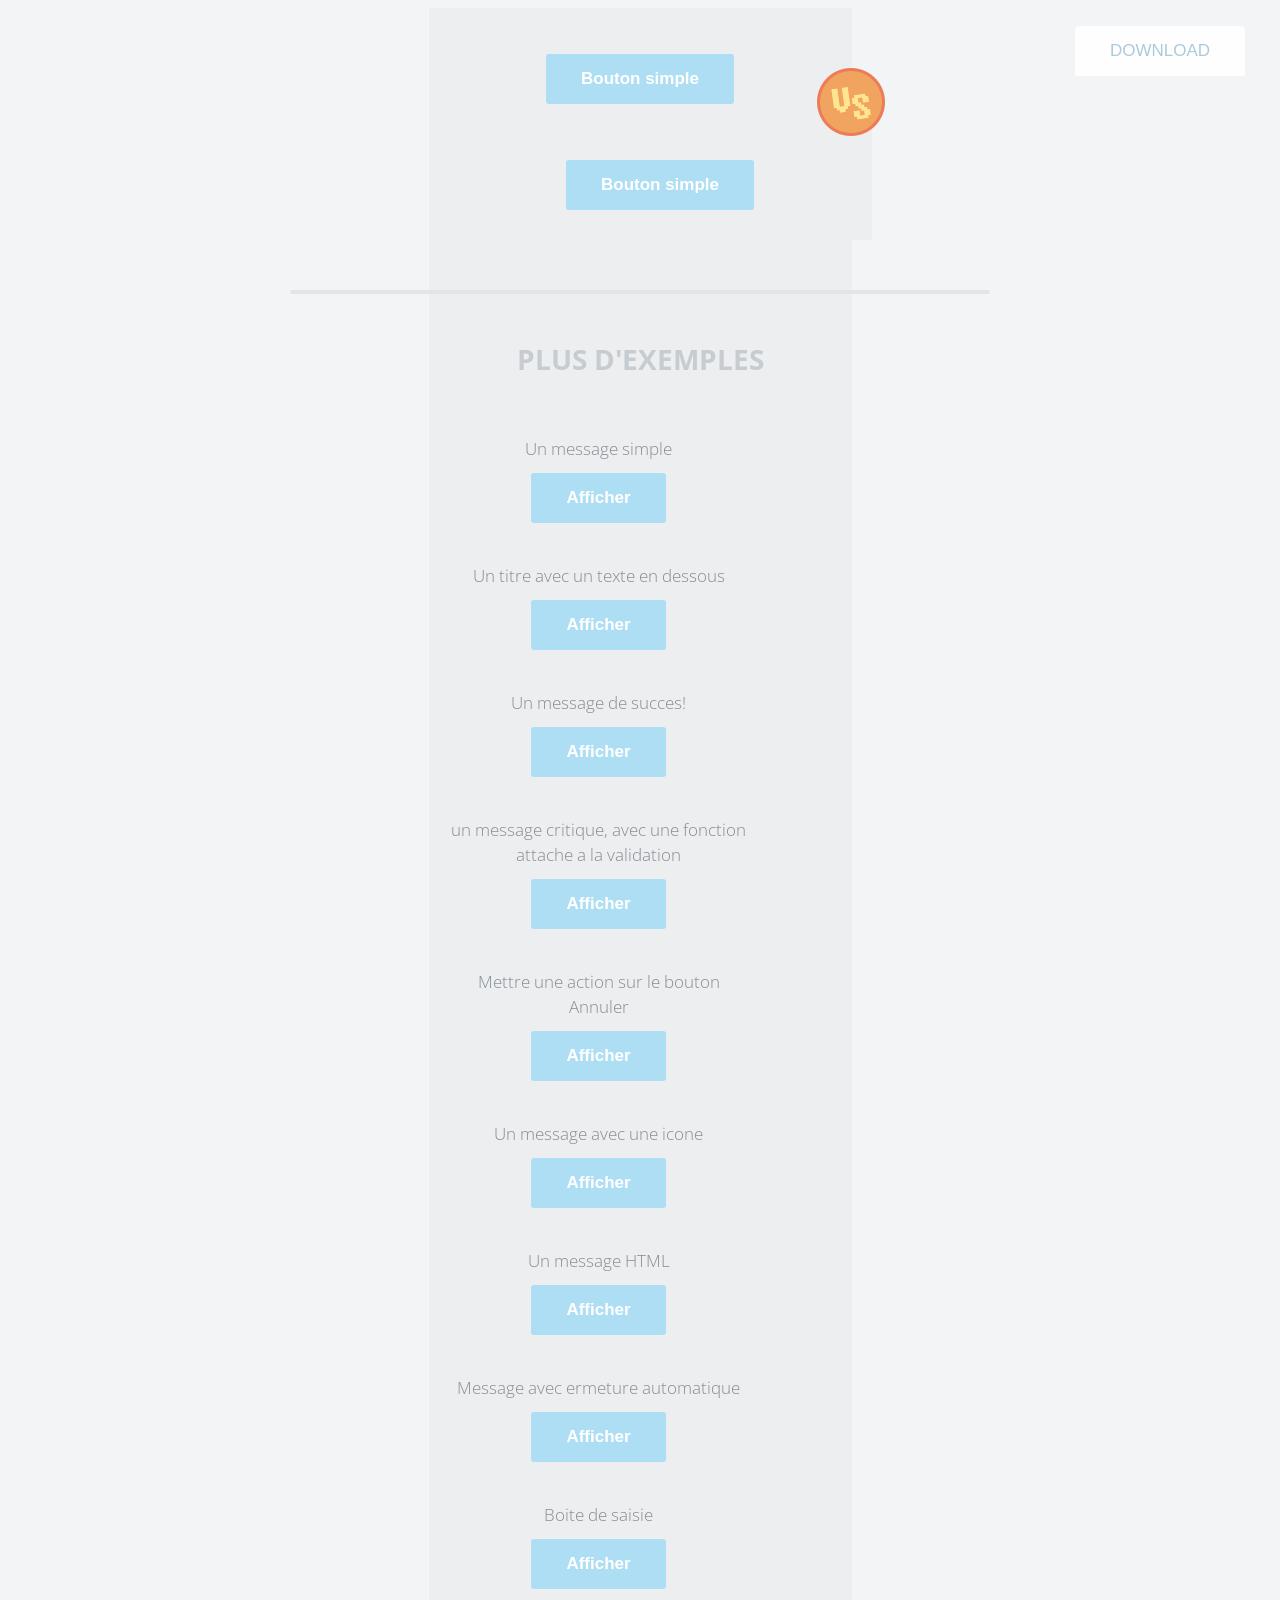
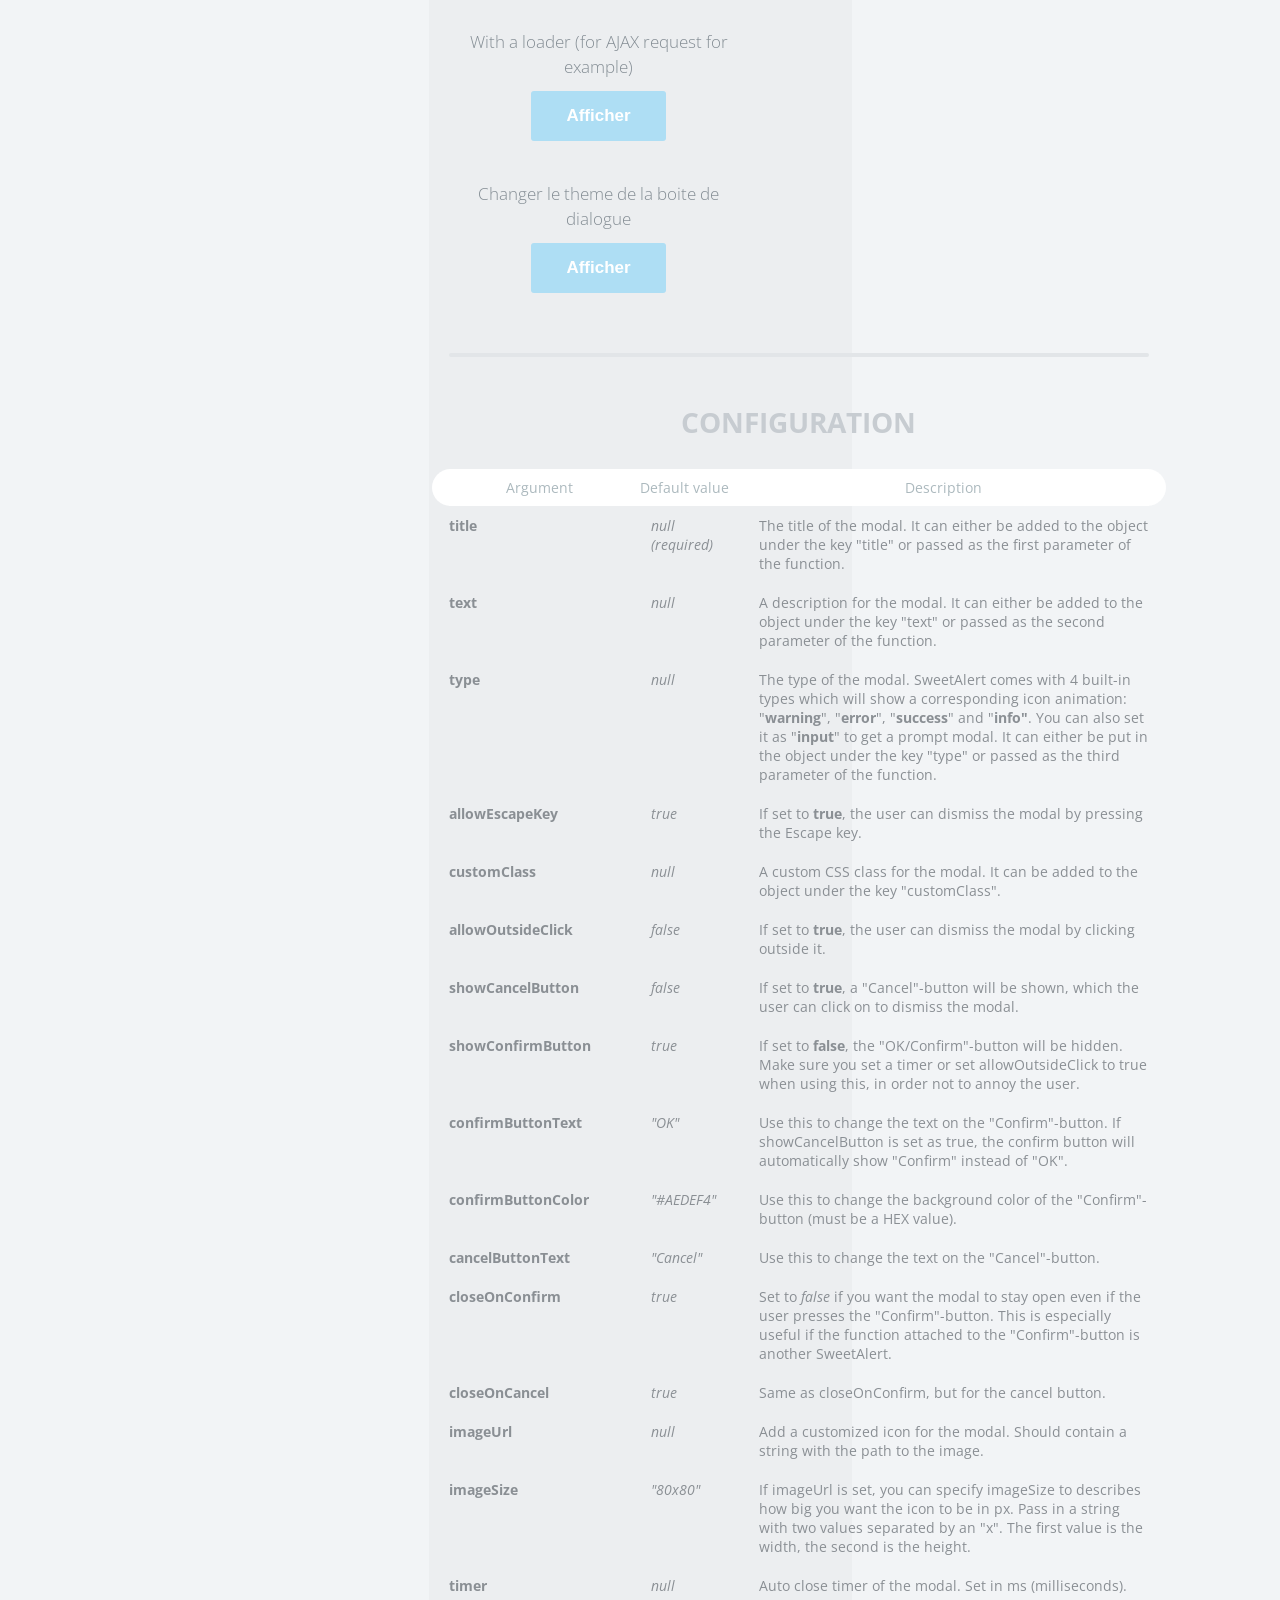
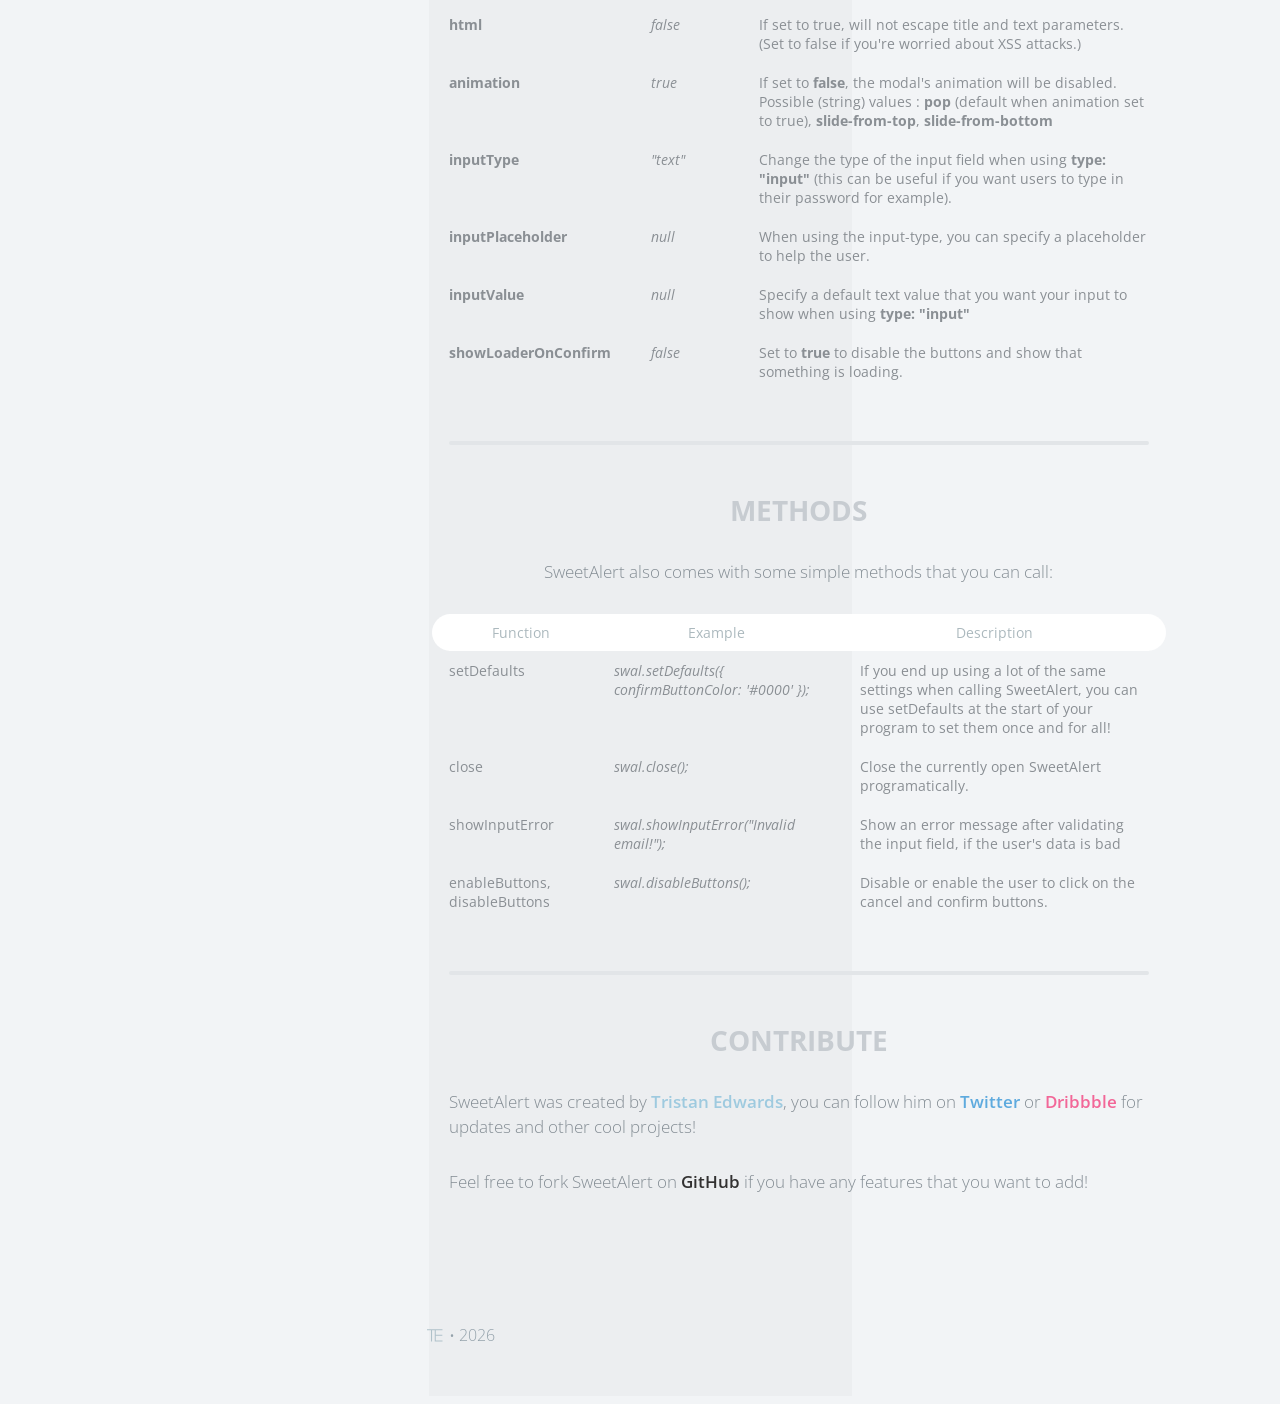
<file: sweetalert/index.html>
<!doctype html>

<html>

<head>
  <meta charset="utf-8">
  <meta name="viewport" content="width=device-width, initial-scale=1, maximum-scale=1, user-scalable=0" />
  <title>SweetAlert</title>

  <link rel="stylesheet" href="example/example.css">
  
  <script src="dist/sweetalert-dev.js"></script>
  <link rel="stylesheet" href="dist/sweetalert.css"
</head>

<body>
<button class="download">Download</button>

<div class="showcase normal">
	<button>Bouton simple</button>
<div class="vs-icon">
</div>

<div class="showcase sweet">
	<button>Bouton simple</button>
</div>
<!-- Examples -->
<h3>Plus d'exemples</h3>

<ul class="examples">

	<li class="message">
		<div class="ui">
			<p>Un message simple</p>
			<button>Afficher</button>
		</div>
	</li>

	<li class="title-text">
		<div class="ui">
			<p>Un titre avec un texte en dessous</p>
			<button>Afficher</button>
		</div>
		
	</li>

	<li class="success">
		<div class="ui">
			<p>Un message de succes!</p>
			<button>Afficher</button>
		</div>
	</li>

	<li class="warning confirm">
		<div class="ui">
			<p>un message critique, avec une fonction attache a la validation</p>
			<button>Afficher</button>
		</div>
		
	</li>

	<li class="warning cancel">
		<div class="ui">
			<p>Mettre une action sur le bouton Annuler</p>
			<button>Afficher</button>
		</div>
	</li>

	<li class="custom-icon">
		<div class="ui">
			<p>Un message avec une icone</p>
			<button>Afficher</button>
		</div>
	</li>

	<li class="message-html">
		<div class="ui">
			<p>Un message HTML</p>
			<button>Afficher</button>
		</div>
	</li>

	<li class="timer">
		<div class="ui">
			<p>Message avec ermeture automatique</p>
			<button>Afficher</button>
		</div>
		
	</li>


	<li class="input">
		<div class="ui">
			<p>Boite de saisie</p>
			<button>Afficher</button>
		</div>
	</li>

  <li class="ajax">
    <div class="ui">
			<p>With a loader (for AJAX request for example)</p>
			<button>Afficher</button>
		</div>
	</li>

	<li class="theme">
		<div class="ui">
			<p>Changer le theme de la boite de dialogue</p>
			<button>Afficher</button>
		</div>
		
</pre>
	</li>
</ol>


<h3>Configuration</h3>
<table>
	<tr class="titles">
		<th>
			<div class="border-left"></div>
			Argument
		</th>
		<th>Default value</th>
		<th>
			<div class="border-right"></div>
			Description
		</th>
	</tr>
	<tr>
		<td><b>title</b></td>
		<td><i>null (required)</i></td>
		<td>The title of the modal. It can either be added to the object under the key "title" or passed as the first parameter of the function.</td>
	</tr>
	<tr>
		<td><b>text</b></td>
		<td><i>null</i></td>
		<td>A description for the modal. It can either be added to the object under the key "text" or passed as the second parameter of the function.</td>
	</tr>
	<tr>
		<td><b>type</b></td>
		<td><i>null</i></td>
		<td>The type of the modal. SweetAlert comes with 4 built-in types which will show a corresponding icon animation: "<strong>warning</strong>", "<strong>error</strong>", "<strong>success</strong>" and "<strong>info"</strong>. You can also set it as "<strong>input</strong>" to get a prompt modal. It can either be put in the object under the key "type" or passed as the third parameter of the function.</td>
	</tr>
    <tr>
      <td><b>allowEscapeKey</b></td>
      <td><i>true</i></td>
      <td>If set to <strong>true</strong>, the user can dismiss the modal by pressing the Escape key.</td>
    </tr>
	<tr>
		<td><b>customClass</b></td>
		<td><i>null</i></td>
		<td>A custom CSS class for the modal. It can be added to the object under the key "customClass".</td>
	</tr>
	<tr>
		<td><b>allowOutsideClick</b></td>
		<td><i>false</i></td>
		<td>If set to <strong>true</strong>, the user can dismiss the modal by clicking outside it.</td>
	</tr>
	<tr>
		<td><b>showCancelButton</b></td>
		<td><i>false</i></td>
		<td>If set to <strong>true</strong>, a "Cancel"-button will be shown, which the user can click on to dismiss the modal.</td>
	</tr>
	<tr>
		<td><b>showConfirmButton</b></td>
		<td><i>true</i></td>
		<td>If set to <strong>false</strong>, the "OK/Confirm"-button will be hidden. Make sure you set a timer or set allowOutsideClick to true when using this, in order not to annoy the user.</td>
	</tr>
	<tr>
		<td><b>confirmButtonText</b></td>
		<td><i>"OK"</i></td>
		<td>Use this to change the text on the "Confirm"-button. If showCancelButton is set as true, the confirm button will automatically show "Confirm" instead of "OK".</td>
	</tr>
	<tr>
		<td><b>confirmButtonColor</b></td>
		<td><i>"#AEDEF4"</i></td>
		<td>Use this to change the background color of the "Confirm"-button (must be a HEX value).</td>
	</tr>
	<tr>
		<td><b>cancelButtonText</b></td>
		<td><i>"Cancel"</i></td>
		<td>Use this to change the text on the "Cancel"-button.</td>
	</tr>
	<tr>
		<td><b>closeOnConfirm</b></td>
		<td><i>true</i></td>
		<td>Set to <i>false</i> if you want the modal to stay open even if the user presses the "Confirm"-button. This is especially useful if the function attached to the "Confirm"-button is another SweetAlert.</td>
	</tr>
	<tr>
		<td><b>closeOnCancel</b></td>
		<td><i>true</i></td>
		<td>Same as closeOnConfirm, but for the cancel button.</td>
	</tr>
	<tr>
		<td><b>imageUrl</b></td>
		<td><i>null</i></td>
		<td>Add a customized icon for the modal. Should contain a string with the path to the image.</td>
	</tr>
	<tr>
		<td><b>imageSize</b></td>
		<td><i>"80x80"</i></td>
		<td>If imageUrl is set, you can specify imageSize to describes how big you want the icon to be in px. Pass in a string with two values separated by an "x". The first value is the width, the second is the height.</td>
	</tr>
	<tr>
		<td><b>timer</b></td>
		<td><i>null</i></td>
		<td>Auto close timer of the modal. Set in ms (milliseconds).</td>
	</tr>
	<tr>
		<td><b>html</b></td>
		<td><i>false</i></td>
		<td>If set to true, will not escape title and text parameters. (Set to false if you're worried about XSS attacks.)</td>
	</tr>
	<tr>
		<td><b>animation</b></td>
		<td><i>true</i></td>
		<td>If set to <strong>false</strong>, the modal's animation will be disabled. Possible (string) values : <strong>pop</strong> (default when animation set to true), <strong>slide-from-top</strong>, <strong>slide-from-bottom</strong></td>
	</tr>
	<tr>
		<td><b>inputType</b></td>
		<td><i>"text"</i></td>
		<td>Change the type of the input field when using <strong>type: "input"</strong> (this can be useful if you want users to type in their password for example).</td>
	</tr>
	<tr>
		<td><b>inputPlaceholder</b></td>
		<td><i>null</i></td>
		<td>When using the input-type, you can specify a placeholder to help the user.</td>
	</tr>
	<tr>
		<td><b>inputValue</b></td>
		<td><i>null</i></td>
		<td>Specify a default text value that you want your input to show when using <strong>type: "input"</strong></td>
	</tr>
	<tr>
		<td><b>showLoaderOnConfirm</b></td>
		<td><i>false</i></td>
    <td>Set to <strong>true</strong> to disable the buttons and show that something is loading.</td>
	</tr>
</table>


<!-- Methods -->
<h3>Methods</h3>

<p class="center">SweetAlert also comes with some simple methods that you can call:</p>

<table>
	<tr class="titles">
		<th>
			<div class="border-left"></div>
			Function
		</th>
		<th>Example</th>
		<th>
			<div class="border-right"></div>
			Description
		</th>
	</tr>
	<tr>
		<td>setDefaults</td>
		<td><i>swal.setDefaults({ confirmButtonColor: '#0000' });</i></td>
		<td>If you end up using a lot of the same settings when calling SweetAlert, you can use setDefaults at the start of your program to set them once and for all!</td>
	</tr>
	<tr>
		<td>close</td>
		<td><i>swal.close();</i></td>
		<td>Close the currently open SweetAlert programatically.</td>
	</tr>
	<tr>
		<td>showInputError</td>
		<td><i>swal.showInputError("Invalid email!");</i></td>
		<td>Show an error message after validating the input field, if the user's data is bad</td>
	</tr>
	<tr>
		<td>enableButtons, disableButtons</td>
		<td><i>swal.disableButtons();</i></td>
		<td>Disable or enable the user to click on the cancel and confirm buttons.</td>
	</tr>
</table>



<!-- Contribute -->
<h3>Contribute</h3>
<p>SweetAlert was created by <a href="http://tristanedwards.me" target="_blank">Tristan Edwards</a>, you can follow him on <a href="https://twitter.com/t4t5" target="_blank" class="twitter">Twitter</a> or <a href="https://dribbble.com/tristanedwards" target="_blank" class="dribbble">Dribbble</a> for updates and other cool projects!</p>
<p>Feel free to fork SweetAlert on <a href="https://github.com/t4t5/sweetalert" class="github">GitHub</a> if you have any features that you want to add!</p>


<footer>
	<span class="te-logo">TE</span> • <script>document.write(new Date().getFullYear())</script>
</footer>


<script>

document.querySelector('button.download').onclick = function(){
	$("html, body").animate({ scrollTop: $("#download-section").offset().top }, 1000);
};

document.querySelector('.showcase.normal button').onclick = function(){
	alert("Oops... Something went wrong!");
};

document.querySelector('.showcase.sweet button').onclick = function(){
	swal("Oops...", "Something went wrong!", "error");
};

document.querySelector('ul.examples li.message button').onclick = function(){
	swal("Here's a message!");
};

document.querySelector('ul.examples li.timer button').onclick = function(){
	swal({
		title: "Auto close alert!",
		text: "I will close in 2 seconds.",
		timer: 2000,
		showConfirmButton: false
	});
};

document.querySelector('ul.examples li.title-text button').onclick = function(){
	swal("Here's a message!", "It's pretty, isn't it?");
};

document.querySelector('ul.examples li.success button').onclick = function(){
	swal("Good job!", "You clicked the button!", "success");
};

document.querySelector('ul.examples li.warning.confirm button').onclick = function(){
	swal({
		title: "Are you sure?",
		text: "You will not be able to recover this imaginary file!",
		type: "warning",
		showCancelButton: true,
		confirmButtonColor: '#DD6B55',
		confirmButtonText: 'Yes, delete it!',
		closeOnConfirm: false
	},
	function(){
		swal("Deleted!", "Your imaginary file has been deleted!", "success");
	});
};

document.querySelector('ul.examples li.warning.cancel button').onclick = function(){
	swal({
		title: "Are you sure?",
		text: "You will not be able to recover this imaginary file!",
		type: "warning",
		showCancelButton: true,
		confirmButtonColor: '#DD6B55',
		confirmButtonText: 'Yes, delete it!',
		cancelButtonText: "No, cancel plx!",
		closeOnConfirm: false,
		closeOnCancel: false
	},
	function(isConfirm){
    if (isConfirm){
      swal("Deleted!", "Your imaginary file has been deleted!", "success");
    } else {
      swal("Cancelled", "Your imaginary file is safe :)", "error");
    }
	});
};

document.querySelector('ul.examples li.custom-icon button').onclick = function(){
	swal({
		title: "Sweet!",
		text: "Here's a custom image.",
		imageUrl: 'example/images/thumbs-up.jpg'
	});
};

document.querySelector('ul.examples li.message-html button').onclick = function(){
	swal({
		title: "HTML <small>Title</small>!",
		text: 'A custom <span style="color:#F8BB86">html<span> message.',
		html: true
	});
};

document.querySelector('ul.examples li.input button').onclick = function(){
	swal({
		title: "An input!",
		text: 'Write something interesting:',
		type: 'input',
		showCancelButton: true,
		closeOnConfirm: false,
		animation: "slide-from-top",
		inputPlaceholder: "Write something",
	},
	function(inputValue){
		if (inputValue === false) return false;

		if (inputValue === "") {
			swal.showInputError("You need to write something!");
			return false;
		}
    
		swal("Nice!", 'You wrote: ' + inputValue, "success");

	});
};

document.querySelector('ul.examples li.theme button').onclick = function() {
	swal({
		title: "Themes!",
		text: "Here's the Twitter theme for SweetAlert!",
		confirmButtonText: "Cool!",
		customClass: 'twitter'
	});
};

document.querySelector('ul.examples li.ajax button').onclick = function() {
  swal({
    title: 'Ajax request example',
    text: 'Submit to run ajax request',
    type: 'info',
    showCancelButton: true,
    closeOnConfirm: false,
    showLoaderOnConfirm: true,
  }, function(){
    setTimeout(function() {
      swal('Ajax request finished!');
    }, 2000);
  });
};

</script>



</body>

</html>
</file>
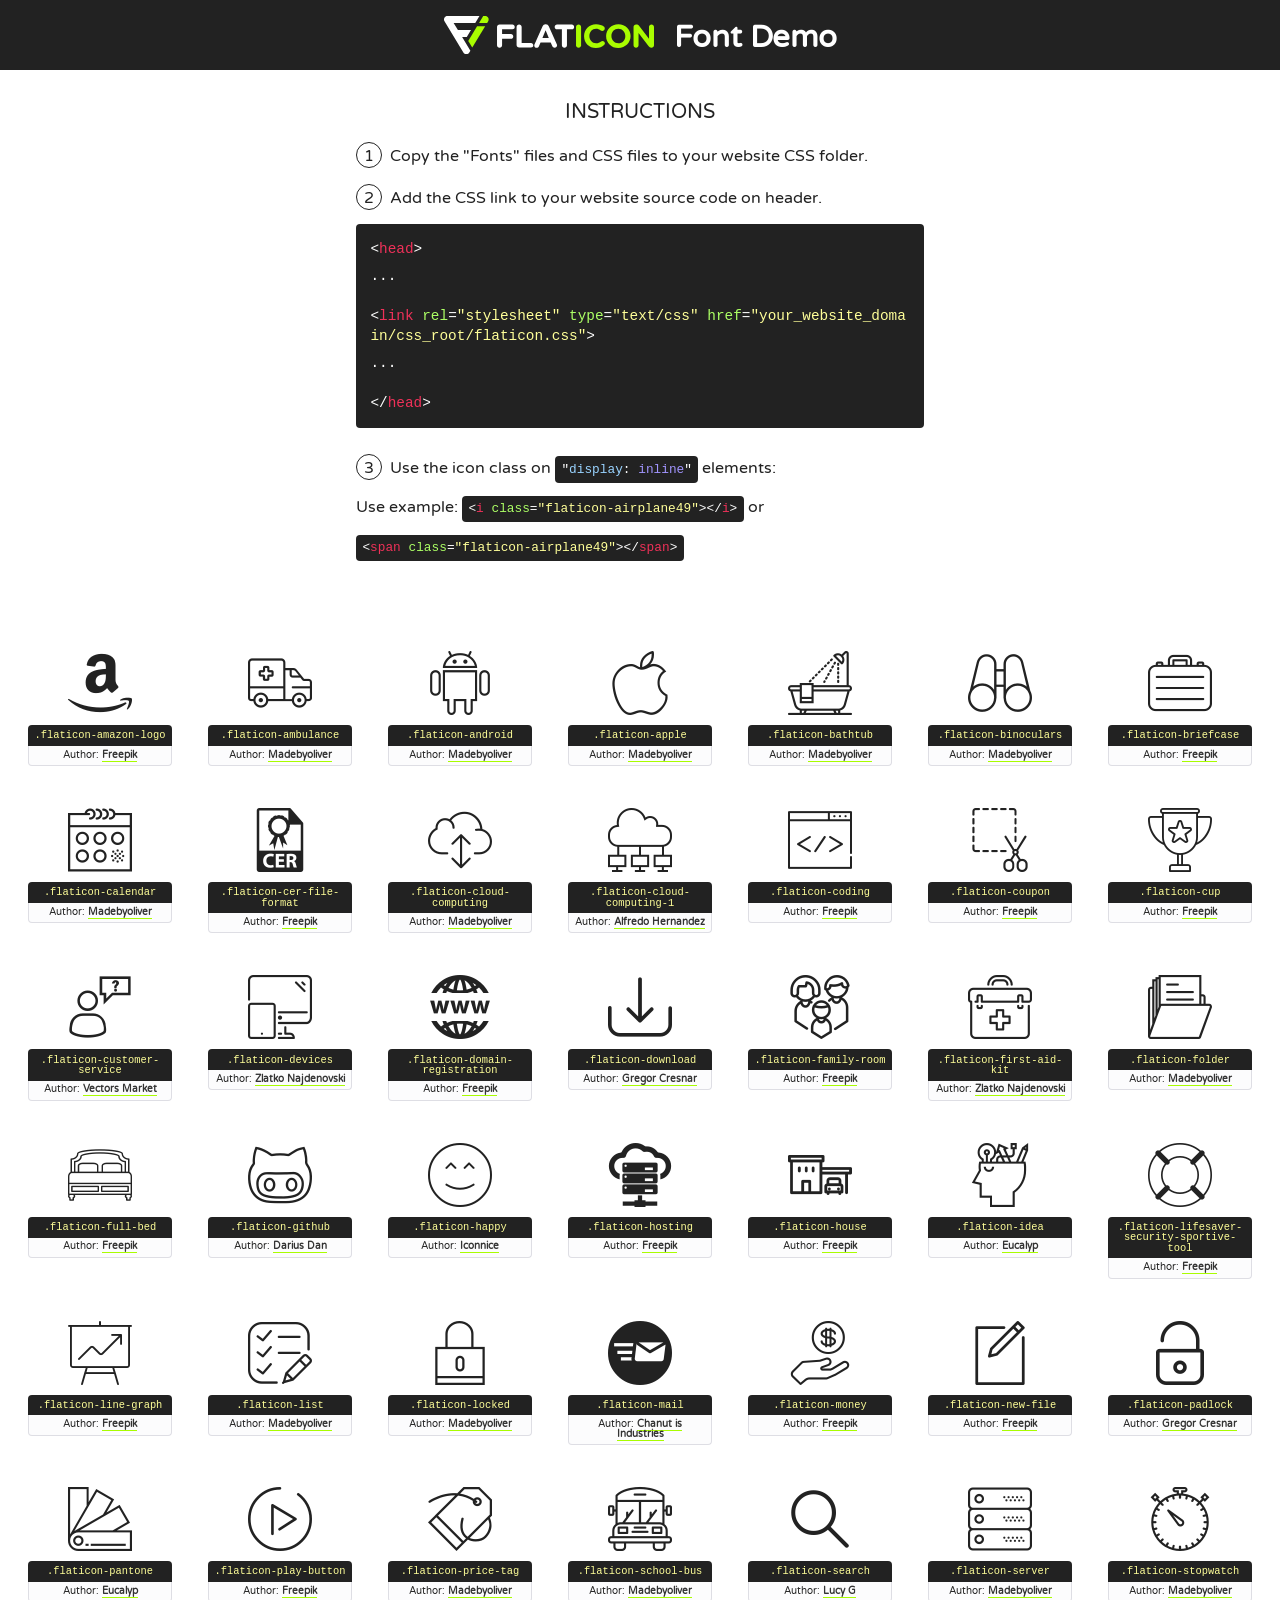
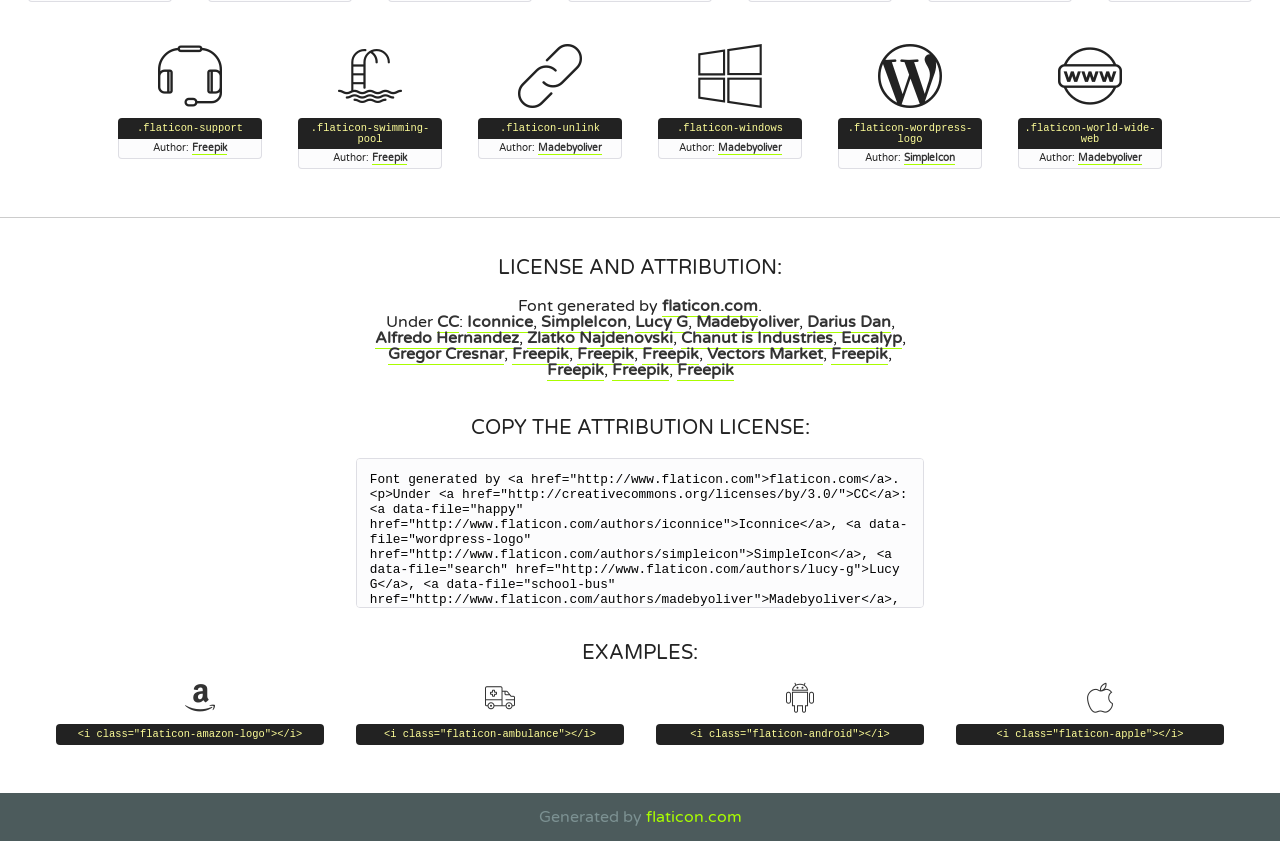
<file: admin/fonts/flaticon.html>
<!DOCTYPE html>
<!--
  Flaticon icon font: Flaticon
  Creation date: 26/09/2016 00:56
-->
<html>
<!DOCTYPE html>
<html>

<head>
    <title>Flaticon WebFont</title>
    <link href="http://fonts.googleapis.com/css?family=Varela+Round" rel="stylesheet" type="text/css" />
    <link rel="stylesheet" type="text/css" href="flaticon.css">
    <meta charset="UTF-8">
    <style>
    html, body, div, span, applet, object, iframe,
    h1, h2, h3, h4, h5, h6, p, blockquote, pre,
    a, abbr, acronym, address, big, cite, code,
    del, dfn, em, img, ins, kbd, q, s, samp,
    small, strike, strong, sub, sup, tt, var,
    b, u, i, center,
    dl, dt, dd, ol, ul, li,
    fieldset, form, label, legend,
    table, caption, tbody, tfoot, thead, tr, th, td,
    article, aside, canvas, details, embed, 
    figure, figcaption, footer, header, hgroup, 
    menu, nav, output, ruby, section, summary,
    time, mark, audio, video {
        margin: 0;
        padding: 0;
        border: 0;
        font-size: 100%;
        font: inherit;
        vertical-align: baseline;
    }
    /* HTML5 display-role reset for older browsers */
    article, aside, details, figcaption, figure, 
    footer, header, hgroup, menu, nav, section {
        display: block;
    }
    body {
        line-height: 1;
    }
    ol, ul {
        list-style: none;
    }
    blockquote, q {
        quotes: none;
    }
    blockquote:before, blockquote:after,
    q:before, q:after {
        content: '';
        content: none;
    }
    table {
        border-collapse: collapse;
        border-spacing: 0;
    }
    body {
        font-family: 'Varela Round', Helvetica, Arial, sans-serif;
        font-size: 16px;
        color: #222;
    }
    a {
        color: #333;
        border-bottom: 1px solid #a9fd00;
        font-weight: bold;
        text-decoration: none;
    }
    * {
        -moz-box-sizing: border-box;
        -webkit-box-sizing: border-box;
        box-sizing: border-box;
        margin: 0;
        padding: 0;
    }
    [class^="flaticon-"]:before, [class*=" flaticon-"]:before, [class^="flaticon-"]:after, [class*=" flaticon-"]:after {
        font-family: Flaticon;
        font-size: 30px;
        font-style: normal;
        margin-left: 20px;
        color: #333;
    }
    .wrapper {
        max-width: 600px;
        margin: auto;
        padding: 0 1em;
    }
    .title {
        font-size: 1.25em;
        text-align: center;
        margin-bottom: 1em;
        text-transform: uppercase;
    }
    header {
        text-align: center;
        background-color: #222;
        color: #fff;
        padding: 1em;
    }
    header .logo {
        width: 210px;
        height: 38px;
        display: inline-block;
        vertical-align: middle;
        margin-right: 1em;
        border: none;
    }
    header strong {
        font-size: 1.95em;
        font-weight: bold;
        vertical-align: middle;
        margin-top: 5px;
        display: inline-block;
    }
    .demo {
        margin: 2em auto;
        line-height: 1.25em;
    }
    .demo ul li {
        margin-bottom: 1em;
    }
    .demo ul li .num {
        color: #222;
        border-radius: 20px;
        display: inline-block;
        width: 26px;
        padding: 3px;
        height: 26px;
        text-align: center;
        margin-right: 0.5em;
        border: 1px solid #222;
    }
    .demo ul li code {
        background-color: #222;
        border-radius: 4px;
        padding: 0.25em 0.5em;
        display: inline-block;
        color: #fff;
        font-family: Consolas,Monaco,Lucida Console,Liberation Mono,DejaVu Sans Mono,Bitstream Vera Sans Mono,Courier New, monospace;
        font-weight: lighter;
        margin-top: 1em;
        font-size: 0.8em;
        word-break: break-all;
    }
    .demo ul li code.big {
        padding: 1em;
        font-size: 0.9em;
    }
    .demo ul li code .red {
        color: #EF3159;
    }
    .demo ul li code .green {
        color: #ACFF65;
    }
    .demo ul li code .yellow {
        color: #FFFF99;
    }
    .demo ul li code .blue {
        color: #99D3FF;
    }
    .demo ul li code .purple {
        color: #A295FF;
    }
    .demo ul li code .dots {
        margin-top: 0.5em;
        display: block;
    }
    #glyphs {
        border-bottom: 1px solid #ccc;
        padding: 2em 0;
        text-align: center;
    }
    .glyph {
        display: inline-block;
        width: 9em;
        margin: 1em;
        text-align: center;
        vertical-align: top;
        background: #FFF;
    }
    .glyph .glyph-icon {
        padding: 10px;
        display: block;
        font-family:"Flaticon";
        font-size: 64px;
        line-height: 1;
    }
    .glyph .glyph-icon:before {
        font-size: 64px;
        color: #222;
        margin-left: 0;
    }
    .class-name {
        font-size: 0.65em;
        background-color: #222;
        color: #fff;
        border-radius: 4px 4px 0 0;
        padding: 0.5em;
        color: #FFFF99;
        font-family: Consolas,Monaco,Lucida Console,Liberation Mono,DejaVu Sans Mono,Bitstream Vera Sans Mono,Courier New, monospace;
    }
    .author-name {
        font-size: 0.6em;
        background-color: #fcfcfd;
        border: 1px solid #DEDEE4;
        border-top: 0;
        border-radius: 0 0 4px 4px;
        padding: 0.5em;
    }
    .class-name:last-child {
        font-size: 10px;
        color:#888;
    }
    .class-name:last-child a {
        font-size: 10px;
        color:#555;
    }
    .class-name:last-child a:hover {
        color:#a9fd00;
    }
    .glyph > input {
        display: block;
        width: 100px;
        margin: 5px auto;
        text-align: center;
        font-size: 12px;
        cursor: text;
    }
    .glyph > input.icon-input {
        font-family:"Flaticon";
        font-size: 16px;
        margin-bottom: 10px;
    }
    .attribution .title {
        margin-top: 2em;
    }
    .attribution textarea {
        background-color: #fcfcfd;
        padding: 1em;
        border: none;
        box-shadow: none;
        border: 1px solid #DEDEE4;
        border-radius: 4px;
        resize: none;
        width: 100%;
        height: 150px;
        font-size: 0.8em;
        font-family: Consolas,Monaco,Lucida Console,Liberation Mono,DejaVu Sans Mono,Bitstream Vera Sans Mono,Courier New, monospace;
        -webkit-appearance: none;
    }
    .iconsuse {
        margin: 2em auto;
        text-align: center;
        max-width: 1200px;
    }
    .iconsuse:after {
        content: '';
        display: table;
        clear: both;
    }
    .iconsuse .image {
        float: left;
        width: 25%;
        padding: 0 1em;
    }
    .iconsuse .image p {
        margin-bottom: 1em;
    }
    .iconsuse .image span {
        display: block;
        font-size: 0.65em;
        background-color: #222;
        color: #fff;
        border-radius: 4px;
        padding: 0.5em;
        color: #FFFF99;
        margin-top: 1em;
        font-family: Consolas,Monaco,Lucida Console,Liberation Mono,DejaVu Sans Mono,Bitstream Vera Sans Mono,Courier New, monospace;
    }
    #footer {
        text-align: center;
        background-color: #4C5B5C;
        color: #7c9192;
        padding: 1em;
    }
    #footer a {
        border: none;
        color: #a9fd00;
        font-weight: normal;
    }
    @media (max-width: 960px) {
        .iconsuse .image {
            width: 50%;
        }
    }
    @media (max-width: 560px) {
        .iconsuse .image {
            width: 100%;
        }
    }
    </style>
</head>

<body class="characters-off">

    <header>
        <a href="http://www.flaticon.com" target="_blank" class="logo">
            <svg version="1.1" xmlns="http://www.w3.org/2000/svg" xmlns:xlink="http://www.w3.org/1999/xlink" xmlns:a="http://ns.adobe.com/AdobeSVGViewerExtensions/3.0/" viewBox="0 0 560.875 102.036" enable-background="new 0 0 560.875 102.036" xml:space="preserve">
                <defs>
                </defs>
                <g>
                    <g class="letters">
                        <path fill="#ffffff" d="M141.596,29.675c0-3.777,2.985-6.767,6.764-6.767h34.438c3.426,0,6.15,2.728,6.15,6.15
                        c0,3.43-2.724,6.149-6.15,6.149h-27.674v13.091h23.719c3.429,0,6.151,2.724,6.151,6.15c0,3.43-2.723,6.149-6.151,6.149h-23.719
                        v17.574c0,3.773-2.986,6.761-6.764,6.761c-3.779,0-6.764-2.989-6.764-6.761V29.675z"></path>
                        <path fill="#ffffff" d="M193.844,29.149c0-3.781,2.985-6.767,6.764-6.767c3.776,0,6.763,2.985,6.763,6.767v42.957h25.039
                        c3.426,0,6.149,2.726,6.149,6.153c0,3.425-2.723,6.15-6.149,6.15h-31.802c-3.779,0-6.764-2.986-6.764-6.768V29.149z"></path>
                        <path fill="#ffffff" d="M241.891,75.71l21.438-48.407c1.492-3.341,4.215-5.357,7.906-5.357h0.792
                        c3.686,0,6.323,2.017,7.815,5.357l21.439,48.407c0.436,0.967,0.701,1.845,0.701,2.723c0,3.602-2.809,6.501-6.414,6.501
                        c-3.161,0-5.269-1.845-6.499-4.655l-4.132-9.661h-27.059l-4.301,10.102c-1.144,2.631-3.426,4.214-6.237,4.214
                        c-3.517,0-6.24-2.81-6.24-6.325C241.1,77.64,241.451,76.677,241.891,75.71z M279.932,58.666l-8.521-20.297l-8.526,20.297H279.932
                        z"></path>
                        <path fill="#ffffff" d="M314.864,35.387H301.86c-3.429,0-6.239-2.813-6.239-6.238c0-3.429,2.811-6.24,6.239-6.24h39.533
                        c3.426,0,6.237,2.811,6.237,6.24c0,3.425-2.811,6.238-6.237,6.238h-13.001v42.785c0,3.773-2.99,6.761-6.764,6.761
                        c-3.779,0-6.764-2.989-6.764-6.761V35.387z"></path>
                        <path fill="#A9FD00" d="M352.615,29.149c0-3.781,2.985-6.767,6.767-6.767c3.774,0,6.761,2.985,6.761,6.767v49.024
                        c0,3.773-2.987,6.761-6.761,6.761c-3.781,0-6.767-2.989-6.767-6.761V29.149z"></path>
                        <path fill="#A9FD00" d="M374.132,53.836v-0.179c0-17.481,13.178-31.801,32.065-31.801c9.22,0,15.459,2.458,20.557,6.238
                        c1.402,1.054,2.637,2.985,2.637,5.357c0,3.692-2.985,6.59-6.681,6.59c-1.845,0-3.071-0.702-4.044-1.319
                        c-3.776-2.813-7.729-4.393-12.562-4.393c-10.364,0-17.831,8.611-17.831,19.154v0.173c0,10.542,7.291,19.329,17.831,19.329
                        c5.715,0,9.492-1.756,13.359-4.834c1.049-0.874,2.458-1.491,4.039-1.491c3.429,0,6.325,2.813,6.325,6.236
                        c0,2.106-1.056,3.78-2.282,4.834c-5.539,4.834-12.036,7.733-21.878,7.733C387.572,85.464,374.132,71.493,374.132,53.836z"></path>
                        <path fill="#A9FD00" d="M433.009,53.836v-0.179c0-17.481,13.79-31.801,32.766-31.801c18.981,0,32.592,14.143,32.592,31.628v0.173
                        c0,17.483-13.785,31.807-32.769,31.807C446.625,85.464,433.009,71.32,433.009,53.836z M484.224,53.836v-0.179
                        c0-10.539-7.725-19.326-18.626-19.326c-10.893,0-18.449,8.611-18.449,19.154v0.173c0,10.542,7.73,19.329,18.626,19.329
                        C476.676,72.986,484.224,64.378,484.224,53.836z"></path>
                        <path fill="#A9FD00" d="M506.233,29.321c0-3.774,2.99-6.763,6.767-6.763h1.401c3.252,0,5.183,1.583,7.029,3.953l26.093,34.265
                        V29.059c0-3.692,2.99-6.677,6.681-6.677c3.683,0,6.671,2.985,6.671,6.677v48.934c0,3.78-2.987,6.765-6.764,6.765h-0.436
                        c-3.257,0-5.188-1.581-7.034-3.953l-27.056-35.492v32.944c0,3.687-2.985,6.676-6.678,6.676c-3.683,0-6.673-2.989-6.673-6.676
                        V29.321z"></path>
                    </g>
                    <g class="insignia">
                        <path fill="#ffffff" d="M48.372,56.137h12.517l11.156-18.537H37.186L25.688,18.539h57.825L94.668,0H9.271
                        C5.925,0,2.842,1.801,1.198,4.716c-1.644,2.907-1.593,6.482,0.134,9.343l50.38,83.501c1.678,2.781,4.689,4.476,7.938,4.476
                        c3.246,0,6.257-1.695,7.935-4.476l2.898-4.804L48.372,56.137z"></path>
                        <g class="i">
                            <path fill="#A9FD00" d="M93.575,18.539h0.031v0.004l21.652,0.004l2.705-4.488c1.727-2.861,1.778-6.436,0.133-9.343
                            C116.454,1.801,113.371,0,110.026,0h-5.294L93.575,18.539z"></path>
                            <polygon fill="#A9FD00" points="88.291,27.356 64.725,66.486 75.519,84.404 109.942,27.356"></polygon>
                        </g>
                    </g>
                </g>
            </svg>
        </a>
        <strong>Font Demo</strong>
    </header>


    <section class="demo wrapper">

        <p class="title">Instructions</p>

        <ul>
            <li>
                <span class="num">1</span>Copy the "Fonts" files and CSS files to your website CSS folder.
            </li>
            <li>
                <span class="num">2</span>Add the CSS link to your website source code on header.
                <code class="big">
                    &lt;<span class="red">head</span>&gt;
                    <br/><span class="dots">...</span>
                    <br/>&lt;<span class="red">link</span> <span class="green">rel</span>=<span class="yellow">"stylesheet"</span> <span class="green">type</span>=<span class="yellow">"text/css"</span> <span class="green">href</span>=<span class="yellow">"your_website_domain/css_root/flaticon.css"</span>&gt;
                    <br/><span class="dots">...</span>
                    <br/>&lt;/<span class="red">head</span>&gt;
                </code>
            </li>

            <li>
                <p>
                    <span class="num">3</span>Use the icon class on <code>"<span class="blue">display</span>:<span class="purple"> inline</span>"</code> elements:
                    <br />
                    Use example: <code>&lt;<span class="red">i</span> <span class="green">class</span>=<span class="yellow">&quot;flaticon-airplane49&quot;</span>&gt;&lt;/<span class="red">i</span>&gt;</code> or <code>&lt;<span class="red">span</span> <span class="green">class</span>=<span class="yellow">&quot;flaticon-airplane49&quot;</span>&gt;&lt;/<span class="red">span</span>&gt;</code>
            </li>
        </ul>

    </section>




   <section id="glyphs">          
    
      
        <div class="glyph"><div class="glyph-icon flaticon-amazon-logo"></div>
            <div class="class-name">.flaticon-amazon-logo</div>
            <div class="author-name">Author: <a data-file="amazon-logo" href="http://www.freepik.com">Freepik</a> </div> 
        </div>        
        
        <div class="glyph"><div class="glyph-icon flaticon-ambulance"></div>
            <div class="class-name">.flaticon-ambulance</div>
            <div class="author-name">Author: <a data-file="ambulance" href="http://www.flaticon.com/authors/madebyoliver">Madebyoliver</a> </div> 
        </div>        
        
        <div class="glyph"><div class="glyph-icon flaticon-android"></div>
            <div class="class-name">.flaticon-android</div>
            <div class="author-name">Author: <a data-file="android" href="http://www.flaticon.com/authors/madebyoliver">Madebyoliver</a> </div> 
        </div>        
        
        <div class="glyph"><div class="glyph-icon flaticon-apple"></div>
            <div class="class-name">.flaticon-apple</div>
            <div class="author-name">Author: <a data-file="apple" href="http://www.flaticon.com/authors/madebyoliver">Madebyoliver</a> </div> 
        </div>        
        
        <div class="glyph"><div class="glyph-icon flaticon-bathtub"></div>
            <div class="class-name">.flaticon-bathtub</div>
            <div class="author-name">Author: <a data-file="bathtub" href="http://www.flaticon.com/authors/madebyoliver">Madebyoliver</a> </div> 
        </div>        
        
        <div class="glyph"><div class="glyph-icon flaticon-binoculars"></div>
            <div class="class-name">.flaticon-binoculars</div>
            <div class="author-name">Author: <a data-file="binoculars" href="http://www.flaticon.com/authors/madebyoliver">Madebyoliver</a> </div> 
        </div>        
        
        <div class="glyph"><div class="glyph-icon flaticon-briefcase"></div>
            <div class="class-name">.flaticon-briefcase</div>
            <div class="author-name">Author: <a data-file="briefcase" href="http://www.flaticon.com/authors/freepik">Freepik</a> </div> 
        </div>        
        
        <div class="glyph"><div class="glyph-icon flaticon-calendar"></div>
            <div class="class-name">.flaticon-calendar</div>
            <div class="author-name">Author: <a data-file="calendar" href="http://www.flaticon.com/authors/madebyoliver">Madebyoliver</a> </div> 
        </div>        
        
        <div class="glyph"><div class="glyph-icon flaticon-cer-file-format"></div>
            <div class="class-name">.flaticon-cer-file-format</div>
            <div class="author-name">Author: <a data-file="cer-file-format" href="http://www.freepik.com">Freepik</a> </div> 
        </div>        
        
        <div class="glyph"><div class="glyph-icon flaticon-cloud-computing"></div>
            <div class="class-name">.flaticon-cloud-computing</div>
            <div class="author-name">Author: <a data-file="cloud-computing" href="http://www.flaticon.com/authors/madebyoliver">Madebyoliver</a> </div> 
        </div>        
        
        <div class="glyph"><div class="glyph-icon flaticon-cloud-computing-1"></div>
            <div class="class-name">.flaticon-cloud-computing-1</div>
            <div class="author-name">Author: <a data-file="cloud-computing-1" href="http://www.flaticon.com/authors/alfredo-hernandez">Alfredo Hernandez</a> </div> 
        </div>        
        
        <div class="glyph"><div class="glyph-icon flaticon-coding"></div>
            <div class="class-name">.flaticon-coding</div>
            <div class="author-name">Author: <a data-file="coding" href="http://www.flaticon.com/authors/freepik">Freepik</a> </div> 
        </div>        
        
        <div class="glyph"><div class="glyph-icon flaticon-coupon"></div>
            <div class="class-name">.flaticon-coupon</div>
            <div class="author-name">Author: <a data-file="coupon" href="http://www.flaticon.com/authors/freepik">Freepik</a> </div> 
        </div>        
        
        <div class="glyph"><div class="glyph-icon flaticon-cup"></div>
            <div class="class-name">.flaticon-cup</div>
            <div class="author-name">Author: <a data-file="cup" href="http://www.flaticon.com/authors/freepik">Freepik</a> </div> 
        </div>        
        
        <div class="glyph"><div class="glyph-icon flaticon-customer-service"></div>
            <div class="class-name">.flaticon-customer-service</div>
            <div class="author-name">Author: <a data-file="customer-service" href="http://www.flaticon.com/authors/vectors-market">Vectors Market</a> </div> 
        </div>        
        
        <div class="glyph"><div class="glyph-icon flaticon-devices"></div>
            <div class="class-name">.flaticon-devices</div>
            <div class="author-name">Author: <a data-file="devices" href="http://www.flaticon.com/authors/zlatko-najdenovski">Zlatko Najdenovski</a> </div> 
        </div>        
        
        <div class="glyph"><div class="glyph-icon flaticon-domain-registration"></div>
            <div class="class-name">.flaticon-domain-registration</div>
            <div class="author-name">Author: <a data-file="domain-registration" href="http://www.freepik.com">Freepik</a> </div> 
        </div>        
        
        <div class="glyph"><div class="glyph-icon flaticon-download"></div>
            <div class="class-name">.flaticon-download</div>
            <div class="author-name">Author: <a data-file="download" href="http://www.flaticon.com/authors/gregor-cresnar">Gregor Cresnar</a> </div> 
        </div>        
        
        <div class="glyph"><div class="glyph-icon flaticon-family-room"></div>
            <div class="class-name">.flaticon-family-room</div>
            <div class="author-name">Author: <a data-file="family-room" href="http://www.flaticon.com/authors/freepik">Freepik</a> </div> 
        </div>        
        
        <div class="glyph"><div class="glyph-icon flaticon-first-aid-kit"></div>
            <div class="class-name">.flaticon-first-aid-kit</div>
            <div class="author-name">Author: <a data-file="first-aid-kit" href="http://www.flaticon.com/authors/zlatko-najdenovski">Zlatko Najdenovski</a> </div> 
        </div>        
        
        <div class="glyph"><div class="glyph-icon flaticon-folder"></div>
            <div class="class-name">.flaticon-folder</div>
            <div class="author-name">Author: <a data-file="folder" href="http://www.flaticon.com/authors/madebyoliver">Madebyoliver</a> </div> 
        </div>        
        
        <div class="glyph"><div class="glyph-icon flaticon-full-bed"></div>
            <div class="class-name">.flaticon-full-bed</div>
            <div class="author-name">Author: <a data-file="full-bed" href="http://www.freepik.com">Freepik</a> </div> 
        </div>        
        
        <div class="glyph"><div class="glyph-icon flaticon-github"></div>
            <div class="class-name">.flaticon-github</div>
            <div class="author-name">Author: <a data-file="github" href="http://www.flaticon.com/authors/darius-dan">Darius Dan</a> </div> 
        </div>        
        
        <div class="glyph"><div class="glyph-icon flaticon-happy"></div>
            <div class="class-name">.flaticon-happy</div>
            <div class="author-name">Author: <a data-file="happy" href="http://www.flaticon.com/authors/iconnice">Iconnice</a> </div> 
        </div>        
        
        <div class="glyph"><div class="glyph-icon flaticon-hosting"></div>
            <div class="class-name">.flaticon-hosting</div>
            <div class="author-name">Author: <a data-file="hosting" href="http://www.freepik.com">Freepik</a> </div> 
        </div>        
        
        <div class="glyph"><div class="glyph-icon flaticon-house"></div>
            <div class="class-name">.flaticon-house</div>
            <div class="author-name">Author: <a data-file="house" href="http://www.flaticon.com/authors/freepik">Freepik</a> </div> 
        </div>        
        
        <div class="glyph"><div class="glyph-icon flaticon-idea"></div>
            <div class="class-name">.flaticon-idea</div>
            <div class="author-name">Author: <a data-file="idea" href="http://www.flaticon.com/authors/eucalyp">Eucalyp</a> </div> 
        </div>        
        
        <div class="glyph"><div class="glyph-icon flaticon-lifesaver-security-sportive-tool"></div>
            <div class="class-name">.flaticon-lifesaver-security-sportive-tool</div>
            <div class="author-name">Author: <a data-file="lifesaver-security-sportive-tool" href="http://www.freepik.com">Freepik</a> </div> 
        </div>        
        
        <div class="glyph"><div class="glyph-icon flaticon-line-graph"></div>
            <div class="class-name">.flaticon-line-graph</div>
            <div class="author-name">Author: <a data-file="line-graph" href="http://www.flaticon.com/authors/freepik">Freepik</a> </div> 
        </div>        
        
        <div class="glyph"><div class="glyph-icon flaticon-list"></div>
            <div class="class-name">.flaticon-list</div>
            <div class="author-name">Author: <a data-file="list" href="http://www.flaticon.com/authors/madebyoliver">Madebyoliver</a> </div> 
        </div>        
        
        <div class="glyph"><div class="glyph-icon flaticon-locked"></div>
            <div class="class-name">.flaticon-locked</div>
            <div class="author-name">Author: <a data-file="locked" href="http://www.flaticon.com/authors/madebyoliver">Madebyoliver</a> </div> 
        </div>        
        
        <div class="glyph"><div class="glyph-icon flaticon-mail"></div>
            <div class="class-name">.flaticon-mail</div>
            <div class="author-name">Author: <a data-file="mail" href="http://www.flaticon.com/authors/chanut-is-industries">Chanut is Industries</a> </div> 
        </div>        
        
        <div class="glyph"><div class="glyph-icon flaticon-money"></div>
            <div class="class-name">.flaticon-money</div>
            <div class="author-name">Author: <a data-file="money" href="http://www.flaticon.com/authors/freepik">Freepik</a> </div> 
        </div>        
        
        <div class="glyph"><div class="glyph-icon flaticon-new-file"></div>
            <div class="class-name">.flaticon-new-file</div>
            <div class="author-name">Author: <a data-file="new-file" href="http://www.flaticon.com/authors/freepik">Freepik</a> </div> 
        </div>        
        
        <div class="glyph"><div class="glyph-icon flaticon-padlock"></div>
            <div class="class-name">.flaticon-padlock</div>
            <div class="author-name">Author: <a data-file="padlock" href="http://www.flaticon.com/authors/gregor-cresnar">Gregor Cresnar</a> </div> 
        </div>        
        
        <div class="glyph"><div class="glyph-icon flaticon-pantone"></div>
            <div class="class-name">.flaticon-pantone</div>
            <div class="author-name">Author: <a data-file="pantone" href="http://www.flaticon.com/authors/eucalyp">Eucalyp</a> </div> 
        </div>        
        
        <div class="glyph"><div class="glyph-icon flaticon-play-button"></div>
            <div class="class-name">.flaticon-play-button</div>
            <div class="author-name">Author: <a data-file="play-button" href="http://www.flaticon.com/authors/freepik">Freepik</a> </div> 
        </div>        
        
        <div class="glyph"><div class="glyph-icon flaticon-price-tag"></div>
            <div class="class-name">.flaticon-price-tag</div>
            <div class="author-name">Author: <a data-file="price-tag" href="http://www.flaticon.com/authors/madebyoliver">Madebyoliver</a> </div> 
        </div>        
        
        <div class="glyph"><div class="glyph-icon flaticon-school-bus"></div>
            <div class="class-name">.flaticon-school-bus</div>
            <div class="author-name">Author: <a data-file="school-bus" href="http://www.flaticon.com/authors/madebyoliver">Madebyoliver</a> </div> 
        </div>        
        
        <div class="glyph"><div class="glyph-icon flaticon-search"></div>
            <div class="class-name">.flaticon-search</div>
            <div class="author-name">Author: <a data-file="search" href="http://www.flaticon.com/authors/lucy-g">Lucy G</a> </div> 
        </div>        
        
        <div class="glyph"><div class="glyph-icon flaticon-server"></div>
            <div class="class-name">.flaticon-server</div>
            <div class="author-name">Author: <a data-file="server" href="http://www.flaticon.com/authors/madebyoliver">Madebyoliver</a> </div> 
        </div>        
        
        <div class="glyph"><div class="glyph-icon flaticon-stopwatch"></div>
            <div class="class-name">.flaticon-stopwatch</div>
            <div class="author-name">Author: <a data-file="stopwatch" href="http://www.flaticon.com/authors/madebyoliver">Madebyoliver</a> </div> 
        </div>        
        
        <div class="glyph"><div class="glyph-icon flaticon-support"></div>
            <div class="class-name">.flaticon-support</div>
            <div class="author-name">Author: <a data-file="support" href="http://www.flaticon.com/authors/freepik">Freepik</a> </div> 
        </div>        
        
        <div class="glyph"><div class="glyph-icon flaticon-swimming-pool"></div>
            <div class="class-name">.flaticon-swimming-pool</div>
            <div class="author-name">Author: <a data-file="swimming-pool" href="http://www.flaticon.com/authors/freepik">Freepik</a> </div> 
        </div>        
        
        <div class="glyph"><div class="glyph-icon flaticon-unlink"></div>
            <div class="class-name">.flaticon-unlink</div>
            <div class="author-name">Author: <a data-file="unlink" href="http://www.flaticon.com/authors/madebyoliver">Madebyoliver</a> </div> 
        </div>        
        
        <div class="glyph"><div class="glyph-icon flaticon-windows"></div>
            <div class="class-name">.flaticon-windows</div>
            <div class="author-name">Author: <a data-file="windows" href="http://www.flaticon.com/authors/madebyoliver">Madebyoliver</a> </div> 
        </div>        
        
        <div class="glyph"><div class="glyph-icon flaticon-wordpress-logo"></div>
            <div class="class-name">.flaticon-wordpress-logo</div>
            <div class="author-name">Author: <a data-file="wordpress-logo" href="http://www.flaticon.com/authors/simpleicon">SimpleIcon</a> </div> 
        </div>        
        
        <div class="glyph"><div class="glyph-icon flaticon-world-wide-web"></div>
            <div class="class-name">.flaticon-world-wide-web</div>
            <div class="author-name">Author: <a data-file="world-wide-web" href="http://www.flaticon.com/authors/madebyoliver">Madebyoliver</a> </div> 
        </div>        
        

    </section>



    <section class="attribution wrapper"   style="text-align:center;">

      <div class="title">License and attribution:</div><div class="attrDiv">Font generated by <a href="http://www.flaticon.com">flaticon.com</a>. <div><p>Under <a href="http://creativecommons.org/licenses/by/3.0/">CC</a>: <a data-file="happy" href="http://www.flaticon.com/authors/iconnice">Iconnice</a>, <a data-file="wordpress-logo" href="http://www.flaticon.com/authors/simpleicon">SimpleIcon</a>, <a data-file="search" href="http://www.flaticon.com/authors/lucy-g">Lucy G</a>, <a data-file="school-bus" href="http://www.flaticon.com/authors/madebyoliver">Madebyoliver</a>, <a data-file="github" href="http://www.flaticon.com/authors/darius-dan">Darius Dan</a>, <a data-file="cloud-computing-1" href="http://www.flaticon.com/authors/alfredo-hernandez">Alfredo Hernandez</a>, <a data-file="devices" href="http://www.flaticon.com/authors/zlatko-najdenovski">Zlatko Najdenovski</a>, <a data-file="mail" href="http://www.flaticon.com/authors/chanut-is-industries">Chanut is Industries</a>, <a data-file="pantone" href="http://www.flaticon.com/authors/eucalyp">Eucalyp</a>, <a data-file="padlock" href="http://www.flaticon.com/authors/gregor-cresnar">Gregor Cresnar</a>, <a data-file="swimming-pool" href="http://www.flaticon.com/authors/freepik">Freepik</a>, <a data-file="play-button" href="http://www.flaticon.com/authors/freepik">Freepik</a>, <a data-file="full-bed" href="http://www.freepik.com">Freepik</a>, <a data-file="customer-service" href="http://www.flaticon.com/authors/vectors-market">Vectors Market</a>, <a data-file="coding" href="http://www.flaticon.com/authors/freepik">Freepik</a>, <a data-file="support" href="http://www.flaticon.com/authors/freepik">Freepik</a>, <a data-file="house" href="http://www.flaticon.com/authors/freepik">Freepik</a>, <a data-file="family-room" href="http://www.flaticon.com/authors/freepik">Freepik</a></p>  </div>
      </div>
      <div class="title">Copy the Attribution License:</div>

    <textarea onclick="this.focus();this.select();">Font generated by &lt;a href=&quot;http://www.flaticon.com&quot;&gt;flaticon.com&lt;/a&gt;. <p>Under <a href="http://creativecommons.org/licenses/by/3.0/">CC</a>: <a data-file="happy" href="http://www.flaticon.com/authors/iconnice">Iconnice</a>, <a data-file="wordpress-logo" href="http://www.flaticon.com/authors/simpleicon">SimpleIcon</a>, <a data-file="search" href="http://www.flaticon.com/authors/lucy-g">Lucy G</a>, <a data-file="school-bus" href="http://www.flaticon.com/authors/madebyoliver">Madebyoliver</a>, <a data-file="github" href="http://www.flaticon.com/authors/darius-dan">Darius Dan</a>, <a data-file="cloud-computing-1" href="http://www.flaticon.com/authors/alfredo-hernandez">Alfredo Hernandez</a>, <a data-file="devices" href="http://www.flaticon.com/authors/zlatko-najdenovski">Zlatko Najdenovski</a>, <a data-file="mail" href="http://www.flaticon.com/authors/chanut-is-industries">Chanut is Industries</a>, <a data-file="pantone" href="http://www.flaticon.com/authors/eucalyp">Eucalyp</a>, <a data-file="padlock" href="http://www.flaticon.com/authors/gregor-cresnar">Gregor Cresnar</a>, <a data-file="swimming-pool" href="http://www.flaticon.com/authors/freepik">Freepik</a>, <a data-file="play-button" href="http://www.flaticon.com/authors/freepik">Freepik</a>, <a data-file="full-bed" href="http://www.freepik.com">Freepik</a>, <a data-file="customer-service" href="http://www.flaticon.com/authors/vectors-market">Vectors Market</a>, <a data-file="coding" href="http://www.flaticon.com/authors/freepik">Freepik</a>, <a data-file="support" href="http://www.flaticon.com/authors/freepik">Freepik</a>, <a data-file="house" href="http://www.flaticon.com/authors/freepik">Freepik</a>, <a data-file="family-room" href="http://www.flaticon.com/authors/freepik">Freepik</a></p>  
     </textarea>

    </section>

    <section class="iconsuse">

          <div class="title">Examples:</div>            
             
            <div class="image">
                <p>
                    <i class="glyph-icon flaticon-amazon-logo"></i> 
                    <span>&lt;i class=&quot;flaticon-amazon-logo&quot;&gt;&lt;/i&gt;</span>
                </p>
            </div>
            
            <div class="image">
                <p>
                    <i class="glyph-icon flaticon-ambulance"></i> 
                    <span>&lt;i class=&quot;flaticon-ambulance&quot;&gt;&lt;/i&gt;</span>
                </p>
            </div>
            
            <div class="image">
                <p>
                    <i class="glyph-icon flaticon-android"></i> 
                    <span>&lt;i class=&quot;flaticon-android&quot;&gt;&lt;/i&gt;</span>
                </p>
            </div>
            
            <div class="image">
                <p>
                    <i class="glyph-icon flaticon-apple"></i> 
                    <span>&lt;i class=&quot;flaticon-apple&quot;&gt;&lt;/i&gt;</span>
                </p>
            </div>
                       
        </div>
                            
    </section>

<div id="footer">
    <div>Generated by <a href="http://www.flaticon.com">flaticon.com</a>
    </div>
</div>



</body>
</html>
</file>
<file: sweetalert/example/example.css>
@import url(http://fonts.googleapis.com/css?family=Open+Sans:400,600,700,300);
@import url(http://fonts.googleapis.com/css?family=Open+Sans+Condensed:700);
body {
  background-color: #f2f4f6;
  font-family: 'Open Sans', sans-serif;
  text-align: center; }

h1 {
  background-image: url("images/logo_big.png");
  background-image: -webkit-image-set(url("images/logo_big.png") 1x, url("images/logo_big@2x.png") 2x);
  width: 385px;
  height: 81px;
  text-indent: -9999px;
  white-space: nowrap;
  margin: 50px auto; }
  @media all and (max-width: 420px) {
    h1 {
      width: 300px;
      background-size: contain;
      background-repeat: no-repeat;
      background-position: center; } }
  @media all and (max-width: 330px) {
    h1 {
      width: 250px; } }

h2 {
  font-size: 20px;
  color: #A9B2BC;
  line-height: 25px;
  text-transform: uppercase;
  font-weight: 300;
  text-align: center;
  display: block; }

h3 {
  font-size: 28px;
  color: #C7CCD1;
  text-transform: uppercase;
  font-family: 'Open Sans Condensed', sans-serif;
  margin-top: 100px;
  text-align: center;
  position: relative; }
  h3#download-section {
    margin-top: 50px;
    padding-top: 40px; }
  h3::after {
    content: "";
    background-color: #e2e5e8;
    height: 4px;
    width: 700px;
    left: 50%;
    margin-left: -350px;
    position: absolute;
    margin-top: -50px;
    border-radius: 2px; }
    @media all and (max-width: 740px) {
      h3::after {
        width: auto;
        left: 20px;
        right: 20px;
        margin-left: 0; } }

a {
  text-decoration: none; }

p {
  max-width: 826px;
  margin: 30px auto;
  font-size: 17px;
  font-weight: 300;
  color: #848D94;
  line-height: 25px;
  text-align: left; }
  p.center {
    text-align: center; }
  p strong {
    color: #8A8F94;
    font-weight: 600; }
  p a {
    color: #9ECADF;
    font-weight: 600; }
    p a:hover {
      text-decoration: underline; }
    p a.twitter {
      color: #5eaade; }
    p a.dribbble {
      color: #f26798; }
    p a.github {
      color: #323131; }

button, .button {
  background-color: #AEDEF4;
  color: white;
  border: none;
  box-shadow: none;
  font-size: 17px;
  font-weight: 500;
  font-weight: 600;
  border-radius: 3px;
  padding: 15px 35px;
  margin: 26px 5px 0 5px;
  cursor: pointer; }
  button:focus, .button:focus {
    outline: none; }
  button:hover, .button:hover {
    background-color: #a1d9f2; }
  button:active, .button:active {
    background-color: #81ccee; }
  button.cancel, .button.cancel {
    background-color: #D0D0D0; }
    button.cancel:hover, .button.cancel:hover {
      background-color: #c8c8c8; }
    button.cancel:active, .button.cancel:active {
      background-color: #b6b6b6; }
  button.download, .button.download {
    position: fixed;
    right: 30px;
    top: 0;
    background-color: rgba(255, 255, 255, 0.9);
    color: #ABCADA;
    font-weight: 500;
    text-transform: uppercase;
    z-index: 3; }
    @media all and (max-width: 1278px) {
      button.download, .button.download {
        display: none; } }

.center-container {
  max-width: 700px;
  margin: 70px auto; }

pre {
  background-color: #49483e;
  color: #f8f8f2;
  padding: 10px;
  border-radius: 5px;
  white-space: pre-line;
  text-align: left;
  font-size: 14px;
  max-width: 600px; }
  pre .str {
    color: #e6db74; }
  pre .func {
    color: #66d9ef; }
  pre .val {
    color: #a381ff; }
  pre .tag {
    color: #e92772; }
  pre .attr {
    color: #a6e22d; }
  pre .arg {
    color: #fd9720; }

.showcase {
  background-color: #eceef0;
  padding: 20px;
  display: inline-block;
  width: 383px;
  vertical-align: top;
  position: relative; }
  @media all and (max-width: 865px) {
    .showcase {
      margin: 5px auto;
      padding: 46px 20px; } }
  @media all and (max-width: 440px) {
    .showcase {
      width: auto; } }
  .showcase h4 {
    font-size: 16px;
    color: #BCBCBC;
    line-height: 22px;
    margin: 0 auto;
    font-weight: 400; }
  .showcase.sweet h4 {
    width: 117px;
    height: 25px;
    margin-top: -3px;
    text-indent: -9999px;
    background-image: url("images/logo_small.png");
    background-image: -webkit-image-set(url("images/logo_small.png") 1x, url("images/logo_small@2x.png") 2x); }
  .showcase h5 {
    margin-bottom: -7px;
    text-align: left;
    font-weight: 500;
    text-transform: uppercase;
    color: #c2c2c2; }
  .showcase button {
    margin-bottom: 10px; }
  .showcase .vs-icon {
    background-image: url("images/vs_icon.png");
    background-image: -webkit-image-set(url("images/vs_icon.png") 1x, url("images/vs_icon@2x.png") 2x);
    width: 69px;
    height: 69px;
    position: absolute;
    right: -34px;
    top: 60px;
    z-index: 2; }
    @media all and (max-width: 865px) {
      .showcase .vs-icon {
        margin: 5px auto;
        right: auto;
        left: 50%;
        margin-left: -35px;
        top: auto;
        bottom: -35px; } }

ul.examples {
  list-style-type: none;
  width: 700px;
  margin: 0 auto;
  text-align: left;
  padding-left: 0; }
  @media all and (max-width: 758px) {
    ul.examples {
      width: auto; } }
  ul.examples li {
    padding-left: 0; }
  ul.examples .ui, ul.examples pre {
    display: inline-block;
    vertical-align: top; }
    @media all and (max-width: 758px) {
      ul.examples .ui, ul.examples pre {
        display: block;
        max-width: none;
        margin: 0 auto; } }
  ul.examples .ui {
    width: 300px;
    text-align: center; }
    ul.examples .ui button {
      margin-top: 12px; }
    ul.examples .ui p {
      text-align: center;
      margin-bottom: 0; }
  ul.examples pre {
    max-width: 370px;
    margin-top: 67px; }
    @media all and (max-width: 758px) {
      ul.examples pre {
        margin-top: 16px !important;
        margin-bottom: 60px; } }
  ul.examples .warning pre {
    margin-top: 93px; }

ol {
  max-width: 700px;
  margin: 70px auto;
  list-style-position: inside;
  padding-left: 0; }
  ol li {
    color: #A7ADB2; }
    ol li p {
      margin-bottom: 10px; }

table {
  width: 700px;
  font-size: 14px;
  color: #8a8f94;
  margin: 10px auto;
  text-align: left;
  border-collapse: collapse; }
  @media all and (max-width: 750px) {
    table {
      width: auto;
      margin: 10px 20px; } }
  table th {
    background-color: white;
    padding: 9px;
    color: #acb9be;
    font-weight: 400;
    text-align: center;
    position: relative; }
    table th .border-left, table th .border-right {
      position: absolute;
      background-color: white;
      border-radius: 50%;
      top: 0;
      left: -17px;
      width: 37px;
      height: 37px; }
    table th .border-right {
      left: auto;
      right: -17px; }
    @media all and (max-width: 750px) {
      table th:nth-child(2) {
        display: none; } }
  table td {
    padding: 10px 20px;
    vertical-align: top; }
    table td:first-child {
      padding-left: 0px; }
    table td:last-child {
      padding-right: 0px; }
    @media all and (max-width: 750px) {
      table td:nth-child(2) {
        display: none; } }
    @media all and (max-width: 360px) {
      table td {
        padding: 10px 4px; }
        table td b {
          font-size: 13px; } }

footer {
  margin-top: 100px;
  padding-bottom: 30px;
  color: #9A999F;
  display: inline-block;
  position: relative;
  color: gray;
  font-weight: 400;
  color: #93a1aa;
  font-weight: 300; }
  footer .te-logo {
    text-indent: -99999px;
    background-size: contain;
    background-repeat: no-repeat;
    background-position: center center;
    height: 16px;
    width: 16px;
    display: inline-block;
    margin-right: 5px;
    background-image: url("images/te-logo-small.svg");
    position: absolute;
    left: -22px;
    top: 3px; }

.sweet-alert.twitter {
  font-family: "Helvetica Neue", Helvetica, Arial, sans-serif;
  padding: 15px;
  padding-top: 55px;
  text-align: right;
  border-radius: 6px;
  box-shadow: 0px 0px 0px 1px rgba(0, 0, 0, 0.11), 0px 6px 30px rgba(0, 0, 0, 0.14); }
  .sweet-alert.twitter ~ .sweet-overlay {
    background: rgba(41, 47, 51, 0.9); }
  .sweet-alert.twitter h2 {
    position: absolute;
    top: 0;
    left: 0;
    right: 0;
    height: 40px;
    line-height: 40px;
    font-size: 16px;
    font-weight: 400;
    color: #8899a6;
    margin: 0;
    color: #66757f;
    border-bottom: 1px solid #e1e8ed; }
  .sweet-alert.twitter p {
    display: block;
    text-align: center;
    color: #66757f;
    font-weight: 400;
    font-size: 13px;
    margin-top: 7px; }
  .sweet-alert.twitter .sa-button-container {
    background-color: #f5f8fa;
    border-top: 1px solid #e1e8ed;
    box-shadow: 0px -1px 0px white;
    margin: -15px;
    margin-top: 0; }
  .sweet-alert.twitter[data-has-confirm-button=false][data-has-cancel-button=false] {
    padding-bottom: 10px; }
    .sweet-alert.twitter[data-has-confirm-button=false][data-has-cancel-button=false] .sa-button-container {
      display: none; }
  .sweet-alert.twitter button {
    border-radius: 2px;
    box-shadow: none !important;
    text-shadow: 0px -1px 0px rgba(0, 0, 0, 0.3);
    margin: 17px 0px;
    border-radius: 4px;
    font-size: 14px;
    font-weight: 600;
    padding: 8px 16px;
    position: relative; }
    .sweet-alert.twitter button:focus, .sweet-alert.twitter button.cancel:focus {
      box-shadow: none !important; }
      .sweet-alert.twitter button:focus::before, .sweet-alert.twitter button.cancel:focus::before {
        content: "";
        position: absolute;
        left: -5px;
        top: -5px;
        right: -5px;
        bottom: -5px;
        border: 2px solid #a5b0b4;
        border-radius: 8px; }
    .sweet-alert.twitter button.confirm {
      background-color: #55acee !important;
      background-image: linear-gradient(transparent, rgba(0, 0, 0, 0.05));
      -ms-filter: "progid:DXImageTransform.Microsoft.gradient(startColorstr=#00000000, endColorstr=#0C000000)";
      border: 1px solid #3b88c3;
      box-shadow: inset 0 1px 0 rgba(255, 255, 255, 0.15);
      margin-right: 15px; }
      .sweet-alert.twitter button.confirm:hover {
        background-color: #55acee;
        background-image: linear-gradient(transparent, rgba(0, 0, 0, 0.15));
        -ms-filter: "progid:DXImageTransform.Microsoft.gradient(startColorstr=#00000000, endColorstr=#26000000)";
        border-color: #3b88c3; }
    .sweet-alert.twitter button.cancel {
      color: #66757e;
      background-color: #f5f8fa;
      background-image: linear-gradient(#fff, #f5f8fa);
      text-shadow: 0px -1px 0px white;
      margin-right: 9px;
      border: 1px solid #e1e8ed; }
      .sweet-alert.twitter button.cancel:hover, .sweet-alert.twitter button.cancel:focus:hover {
        background-color: #e1e8ed;
        background-image: linear-gradient(#fff, #e1e8ed);
        -ms-filter: "progid:DXImageTransform.Microsoft.gradient(enabled=false)";
        border-color: #e1e8ed; }
      .sweet-alert.twitter button.cancel:focus {
        background: #fff;
        border-color: #fff; }
  .sweet-alert.twitter .sa-icon {
    transform: scale(0.72);
    margin-bottom: -2px;
    margin-top: -10px; }
  .sweet-alert.twitter input {
    border: 1px solid #e1e8ed;
    border-radius: 3px;
    padding: 10px 7px;
    height: auto;
    box-shadow: none;
    font-size: 13px;
    margin: 10px 0; }
    .sweet-alert.twitter input:focus {
      border-color: #94A1A6;
      box-shadow: inset 0 0 0 1px rgba(77, 99, 107, 0.7); }
  .sweet-alert.twitter fieldset .sa-input-error {
    display: none; }
  .sweet-alert.twitter .sa-error-container {
    text-align: center;
    border: none;
    background-color: #fbedc0;
    margin-bottom: 6px; }
    .sweet-alert.twitter .sa-error-container.show {
      border: 1px solid #f0e1b9; }
    .sweet-alert.twitter .sa-error-container .icon {
      display: none; }
    .sweet-alert.twitter .sa-error-container p {
      color: #292f33;
      font-weight: 600;
      margin-top: 0; }
</file>
<file: sweetalert/dist/sweetalert.css>
body.stop-scrolling {
  height: 100%;
  overflow: hidden; }

.sweet-overlay {
  background-color: black;
  /* IE8 */
  -ms-filter: "progid:DXImageTransform.Microsoft.Alpha(Opacity=40)";
  /* IE8 */
  background-color: rgba(0, 0, 0, 0.4);
  position: fixed;
  left: 0;
  right: 0;
  top: 0;
  bottom: 0;
  display: none;
  z-index: 10000; }

.sweet-alert {
  background-color: white;
  font-family: 'Open Sans', 'Helvetica Neue', Helvetica, Arial, sans-serif;
  width: 478px;
  padding: 17px;
  border-radius: 5px;
  text-align: center;
  position: fixed;
  left: 50%;
  top: 50%;
  margin-left: -256px;
  margin-top: -200px;
  overflow: hidden;
  display: none;
  z-index: 99999; }
  @media all and (max-width: 540px) {
    .sweet-alert {
      width: auto;
      margin-left: 0;
      margin-right: 0;
      left: 15px;
      right: 15px; } }
  .sweet-alert h2 {
    color: #575757;
    font-size: 30px;
    text-align: center;
    font-weight: 600;
    text-transform: none;
    position: relative;
    margin: 25px 0;
    padding: 0;
    line-height: 40px;
    display: block; }
  .sweet-alert p {
    color: #797979;
    font-size: 16px;
    text-align: center;
    font-weight: 300;
    position: relative;
    text-align: inherit;
    float: none;
    margin: 0;
    padding: 0;
    line-height: normal; }
  .sweet-alert fieldset {
    border: none;
    position: relative; }
  .sweet-alert .sa-error-container {
    background-color: #f1f1f1;
    margin-left: -17px;
    margin-right: -17px;
    overflow: hidden;
    padding: 0 10px;
    max-height: 0;
    webkit-transition: padding 0.15s, max-height 0.15s;
    transition: padding 0.15s, max-height 0.15s; }
    .sweet-alert .sa-error-container.show {
      padding: 10px 0;
      max-height: 100px;
      webkit-transition: padding 0.2s, max-height 0.2s;
      transition: padding 0.25s, max-height 0.25s; }
    .sweet-alert .sa-error-container .icon {
      display: inline-block;
      width: 24px;
      height: 24px;
      border-radius: 50%;
      background-color: #ea7d7d;
      color: white;
      line-height: 24px;
      text-align: center;
      margin-right: 3px; }
    .sweet-alert .sa-error-container p {
      display: inline-block; }
  .sweet-alert .sa-input-error {
    position: absolute;
    top: 29px;
    right: 26px;
    width: 20px;
    height: 20px;
    opacity: 0;
    -webkit-transform: scale(0.5);
    transform: scale(0.5);
    -webkit-transform-origin: 50% 50%;
    transform-origin: 50% 50%;
    -webkit-transition: all 0.1s;
    transition: all 0.1s; }
    .sweet-alert .sa-input-error::before, .sweet-alert .sa-input-error::after {
      content: "";
      width: 20px;
      height: 6px;
      background-color: #f06e57;
      border-radius: 3px;
      position: absolute;
      top: 50%;
      margin-top: -4px;
      left: 50%;
      margin-left: -9px; }
    .sweet-alert .sa-input-error::before {
      -webkit-transform: rotate(-45deg);
      transform: rotate(-45deg); }
    .sweet-alert .sa-input-error::after {
      -webkit-transform: rotate(45deg);
      transform: rotate(45deg); }
    .sweet-alert .sa-input-error.show {
      opacity: 1;
      -webkit-transform: scale(1);
      transform: scale(1); }
  .sweet-alert input {
    width: 100%;
    box-sizing: border-box;
    border-radius: 3px;
    border: 1px solid #d7d7d7;
    height: 43px;
    margin-top: 10px;
    margin-bottom: 17px;
    font-size: 18px;
    box-shadow: inset 0px 1px 1px rgba(0, 0, 0, 0.06);
    padding: 0 12px;
    display: none;
    -webkit-transition: all 0.3s;
    transition: all 0.3s; }
    .sweet-alert input:focus {
      outline: none;
      box-shadow: 0px 0px 3px #c4e6f5;
      border: 1px solid #b4dbed; }
      .sweet-alert input:focus::-moz-placeholder {
        transition: opacity 0.3s 0.03s ease;
        opacity: 0.5; }
      .sweet-alert input:focus:-ms-input-placeholder {
        transition: opacity 0.3s 0.03s ease;
        opacity: 0.5; }
      .sweet-alert input:focus::-webkit-input-placeholder {
        transition: opacity 0.3s 0.03s ease;
        opacity: 0.5; }
    .sweet-alert input::-moz-placeholder {
      color: #bdbdbd; }
    .sweet-alert input:-ms-input-placeholder {
      color: #bdbdbd; }
    .sweet-alert input::-webkit-input-placeholder {
      color: #bdbdbd; }
  .sweet-alert.show-input input {
    display: block; }
  .sweet-alert .sa-confirm-button-container {
    display: inline-block;
    position: relative; }
  .sweet-alert .la-ball-fall {
    position: absolute;
    left: 50%;
    top: 50%;
    margin-left: -27px;
    margin-top: 4px;
    opacity: 0;
    visibility: hidden; }
  .sweet-alert button {
    background-color: #8CD4F5;
    color: white;
    border: none;
    box-shadow: none;
    font-size: 17px;
    font-weight: 500;
    -webkit-border-radius: 4px;
    border-radius: 5px;
    padding: 10px 32px;
    margin: 26px 5px 0 5px;
    cursor: pointer; }
    .sweet-alert button:focus {
      outline: none;
      box-shadow: 0 0 2px rgba(128, 179, 235, 0.5), inset 0 0 0 1px rgba(0, 0, 0, 0.05); }
    .sweet-alert button:hover {
      background-color: #7ecff4; }
    .sweet-alert button:active {
      background-color: #5dc2f1; }
    .sweet-alert button.cancel {
      background-color: #C1C1C1; }
      .sweet-alert button.cancel:hover {
        background-color: #b9b9b9; }
      .sweet-alert button.cancel:active {
        background-color: #a8a8a8; }
      .sweet-alert button.cancel:focus {
        box-shadow: rgba(197, 205, 211, 0.8) 0px 0px 2px, rgba(0, 0, 0, 0.0470588) 0px 0px 0px 1px inset !important; }
    .sweet-alert button[disabled] {
      opacity: .6;
      cursor: default; }
    .sweet-alert button.confirm[disabled] {
      color: transparent; }
      .sweet-alert button.confirm[disabled] ~ .la-ball-fall {
        opacity: 1;
        visibility: visible;
        transition-delay: 0s; }
    .sweet-alert button::-moz-focus-inner {
      border: 0; }
  .sweet-alert[data-has-cancel-button=false] button {
    box-shadow: none !important; }
  .sweet-alert[data-has-confirm-button=false][data-has-cancel-button=false] {
    padding-bottom: 40px; }
  .sweet-alert .sa-icon {
    width: 80px;
    height: 80px;
    border: 4px solid gray;
    -webkit-border-radius: 40px;
    border-radius: 40px;
    border-radius: 50%;
    margin: 20px auto;
    padding: 0;
    position: relative;
    box-sizing: content-box; }
    .sweet-alert .sa-icon.sa-error {
      border-color: #F27474; }
      .sweet-alert .sa-icon.sa-error .sa-x-mark {
        position: relative;
        display: block; }
      .sweet-alert .sa-icon.sa-error .sa-line {
        position: absolute;
        height: 5px;
        width: 47px;
        background-color: #F27474;
        display: block;
        top: 37px;
        border-radius: 2px; }
        .sweet-alert .sa-icon.sa-error .sa-line.sa-left {
          -webkit-transform: rotate(45deg);
          transform: rotate(45deg);
          left: 17px; }
        .sweet-alert .sa-icon.sa-error .sa-line.sa-right {
          -webkit-transform: rotate(-45deg);
          transform: rotate(-45deg);
          right: 16px; }
    .sweet-alert .sa-icon.sa-warning {
      border-color: #F8BB86; }
      .sweet-alert .sa-icon.sa-warning .sa-body {
        position: absolute;
        width: 5px;
        height: 47px;
        left: 50%;
        top: 10px;
        -webkit-border-radius: 2px;
        border-radius: 2px;
        margin-left: -2px;
        background-color: #F8BB86; }
      .sweet-alert .sa-icon.sa-warning .sa-dot {
        position: absolute;
        width: 7px;
        height: 7px;
        -webkit-border-radius: 50%;
        border-radius: 50%;
        margin-left: -3px;
        left: 50%;
        bottom: 10px;
        background-color: #F8BB86; }
    .sweet-alert .sa-icon.sa-info {
      border-color: #C9DAE1; }
      .sweet-alert .sa-icon.sa-info::before {
        content: "";
        position: absolute;
        width: 5px;
        height: 29px;
        left: 50%;
        bottom: 17px;
        border-radius: 2px;
        margin-left: -2px;
        background-color: #C9DAE1; }
      .sweet-alert .sa-icon.sa-info::after {
        content: "";
        position: absolute;
        width: 7px;
        height: 7px;
        border-radius: 50%;
        margin-left: -3px;
        top: 19px;
        background-color: #C9DAE1; }
    .sweet-alert .sa-icon.sa-success {
      border-color: #A5DC86; }
      .sweet-alert .sa-icon.sa-success::before, .sweet-alert .sa-icon.sa-success::after {
        content: '';
        -webkit-border-radius: 40px;
        border-radius: 40px;
        border-radius: 50%;
        position: absolute;
        width: 60px;
        height: 120px;
        background: white;
        -webkit-transform: rotate(45deg);
        transform: rotate(45deg); }
      .sweet-alert .sa-icon.sa-success::before {
        -webkit-border-radius: 120px 0 0 120px;
        border-radius: 120px 0 0 120px;
        top: -7px;
        left: -33px;
        -webkit-transform: rotate(-45deg);
        transform: rotate(-45deg);
        -webkit-transform-origin: 60px 60px;
        transform-origin: 60px 60px; }
      .sweet-alert .sa-icon.sa-success::after {
        -webkit-border-radius: 0 120px 120px 0;
        border-radius: 0 120px 120px 0;
        top: -11px;
        left: 30px;
        -webkit-transform: rotate(-45deg);
        transform: rotate(-45deg);
        -webkit-transform-origin: 0px 60px;
        transform-origin: 0px 60px; }
      .sweet-alert .sa-icon.sa-success .sa-placeholder {
        width: 80px;
        height: 80px;
        border: 4px solid rgba(165, 220, 134, 0.2);
        -webkit-border-radius: 40px;
        border-radius: 40px;
        border-radius: 50%;
        box-sizing: content-box;
        position: absolute;
        left: -4px;
        top: -4px;
        z-index: 2; }
      .sweet-alert .sa-icon.sa-success .sa-fix {
        width: 5px;
        height: 90px;
        background-color: white;
        position: absolute;
        left: 28px;
        top: 8px;
        z-index: 1;
        -webkit-transform: rotate(-45deg);
        transform: rotate(-45deg); }
      .sweet-alert .sa-icon.sa-success .sa-line {
        height: 5px;
        background-color: #A5DC86;
        display: block;
        border-radius: 2px;
        position: absolute;
        z-index: 2; }
        .sweet-alert .sa-icon.sa-success .sa-line.sa-tip {
          width: 25px;
          left: 14px;
          top: 46px;
          -webkit-transform: rotate(45deg);
          transform: rotate(45deg); }
        .sweet-alert .sa-icon.sa-success .sa-line.sa-long {
          width: 47px;
          right: 8px;
          top: 38px;
          -webkit-transform: rotate(-45deg);
          transform: rotate(-45deg); }
    .sweet-alert .sa-icon.sa-custom {
      background-size: contain;
      border-radius: 0;
      border: none;
      background-position: center center;
      background-repeat: no-repeat; }

/*
 * Animations
 */
@-webkit-keyframes showSweetAlert {
  0% {
    transform: scale(0.7);
    -webkit-transform: scale(0.7); }
  45% {
    transform: scale(1.05);
    -webkit-transform: scale(1.05); }
  80% {
    transform: scale(0.95);
    -webkit-transform: scale(0.95); }
  100% {
    transform: scale(1);
    -webkit-transform: scale(1); } }

@keyframes showSweetAlert {
  0% {
    transform: scale(0.7);
    -webkit-transform: scale(0.7); }
  45% {
    transform: scale(1.05);
    -webkit-transform: scale(1.05); }
  80% {
    transform: scale(0.95);
    -webkit-transform: scale(0.95); }
  100% {
    transform: scale(1);
    -webkit-transform: scale(1); } }

@-webkit-keyframes hideSweetAlert {
  0% {
    transform: scale(1);
    -webkit-transform: scale(1); }
  100% {
    transform: scale(0.5);
    -webkit-transform: scale(0.5); } }

@keyframes hideSweetAlert {
  0% {
    transform: scale(1);
    -webkit-transform: scale(1); }
  100% {
    transform: scale(0.5);
    -webkit-transform: scale(0.5); } }

@-webkit-keyframes slideFromTop {
  0% {
    top: 0%; }
  100% {
    top: 50%; } }

@keyframes slideFromTop {
  0% {
    top: 0%; }
  100% {
    top: 50%; } }

@-webkit-keyframes slideToTop {
  0% {
    top: 50%; }
  100% {
    top: 0%; } }

@keyframes slideToTop {
  0% {
    top: 50%; }
  100% {
    top: 0%; } }

@-webkit-keyframes slideFromBottom {
  0% {
    top: 70%; }
  100% {
    top: 50%; } }

@keyframes slideFromBottom {
  0% {
    top: 70%; }
  100% {
    top: 50%; } }

@-webkit-keyframes slideToBottom {
  0% {
    top: 50%; }
  100% {
    top: 70%; } }

@keyframes slideToBottom {
  0% {
    top: 50%; }
  100% {
    top: 70%; } }

.showSweetAlert[data-animation=pop] {
  -webkit-animation: showSweetAlert 0.3s;
  animation: showSweetAlert 0.3s; }

.showSweetAlert[data-animation=none] {
  -webkit-animation: none;
  animation: none; }

.showSweetAlert[data-animation=slide-from-top] {
  -webkit-animation: slideFromTop 0.3s;
  animation: slideFromTop 0.3s; }

.showSweetAlert[data-animation=slide-from-bottom] {
  -webkit-animation: slideFromBottom 0.3s;
  animation: slideFromBottom 0.3s; }

.hideSweetAlert[data-animation=pop] {
  -webkit-animation: hideSweetAlert 0.2s;
  animation: hideSweetAlert 0.2s; }

.hideSweetAlert[data-animation=none] {
  -webkit-animation: none;
  animation: none; }

.hideSweetAlert[data-animation=slide-from-top] {
  -webkit-animation: slideToTop 0.4s;
  animation: slideToTop 0.4s; }

.hideSweetAlert[data-animation=slide-from-bottom] {
  -webkit-animation: slideToBottom 0.3s;
  animation: slideToBottom 0.3s; }

@-webkit-keyframes animateSuccessTip {
  0% {
    width: 0;
    left: 1px;
    top: 19px; }
  54% {
    width: 0;
    left: 1px;
    top: 19px; }
  70% {
    width: 50px;
    left: -8px;
    top: 37px; }
  84% {
    width: 17px;
    left: 21px;
    top: 48px; }
  100% {
    width: 25px;
    left: 14px;
    top: 45px; } }

@keyframes animateSuccessTip {
  0% {
    width: 0;
    left: 1px;
    top: 19px; }
  54% {
    width: 0;
    left: 1px;
    top: 19px; }
  70% {
    width: 50px;
    left: -8px;
    top: 37px; }
  84% {
    width: 17px;
    left: 21px;
    top: 48px; }
  100% {
    width: 25px;
    left: 14px;
    top: 45px; } }

@-webkit-keyframes animateSuccessLong {
  0% {
    width: 0;
    right: 46px;
    top: 54px; }
  65% {
    width: 0;
    right: 46px;
    top: 54px; }
  84% {
    width: 55px;
    right: 0px;
    top: 35px; }
  100% {
    width: 47px;
    right: 8px;
    top: 38px; } }

@keyframes animateSuccessLong {
  0% {
    width: 0;
    right: 46px;
    top: 54px; }
  65% {
    width: 0;
    right: 46px;
    top: 54px; }
  84% {
    width: 55px;
    right: 0px;
    top: 35px; }
  100% {
    width: 47px;
    right: 8px;
    top: 38px; } }

@-webkit-keyframes rotatePlaceholder {
  0% {
    transform: rotate(-45deg);
    -webkit-transform: rotate(-45deg); }
  5% {
    transform: rotate(-45deg);
    -webkit-transform: rotate(-45deg); }
  12% {
    transform: rotate(-405deg);
    -webkit-transform: rotate(-405deg); }
  100% {
    transform: rotate(-405deg);
    -webkit-transform: rotate(-405deg); } }

@keyframes rotatePlaceholder {
  0% {
    transform: rotate(-45deg);
    -webkit-transform: rotate(-45deg); }
  5% {
    transform: rotate(-45deg);
    -webkit-transform: rotate(-45deg); }
  12% {
    transform: rotate(-405deg);
    -webkit-transform: rotate(-405deg); }
  100% {
    transform: rotate(-405deg);
    -webkit-transform: rotate(-405deg); } }

.animateSuccessTip {
  -webkit-animation: animateSuccessTip 0.75s;
  animation: animateSuccessTip 0.75s; }

.animateSuccessLong {
  -webkit-animation: animateSuccessLong 0.75s;
  animation: animateSuccessLong 0.75s; }

.sa-icon.sa-success.animate::after {
  -webkit-animation: rotatePlaceholder 4.25s ease-in;
  animation: rotatePlaceholder 4.25s ease-in; }

@-webkit-keyframes animateErrorIcon {
  0% {
    transform: rotateX(100deg);
    -webkit-transform: rotateX(100deg);
    opacity: 0; }
  100% {
    transform: rotateX(0deg);
    -webkit-transform: rotateX(0deg);
    opacity: 1; } }

@keyframes animateErrorIcon {
  0% {
    transform: rotateX(100deg);
    -webkit-transform: rotateX(100deg);
    opacity: 0; }
  100% {
    transform: rotateX(0deg);
    -webkit-transform: rotateX(0deg);
    opacity: 1; } }

.animateErrorIcon {
  -webkit-animation: animateErrorIcon 0.5s;
  animation: animateErrorIcon 0.5s; }

@-webkit-keyframes animateXMark {
  0% {
    transform: scale(0.4);
    -webkit-transform: scale(0.4);
    margin-top: 26px;
    opacity: 0; }
  50% {
    transform: scale(0.4);
    -webkit-transform: scale(0.4);
    margin-top: 26px;
    opacity: 0; }
  80% {
    transform: scale(1.15);
    -webkit-transform: scale(1.15);
    margin-top: -6px; }
  100% {
    transform: scale(1);
    -webkit-transform: scale(1);
    margin-top: 0;
    opacity: 1; } }

@keyframes animateXMark {
  0% {
    transform: scale(0.4);
    -webkit-transform: scale(0.4);
    margin-top: 26px;
    opacity: 0; }
  50% {
    transform: scale(0.4);
    -webkit-transform: scale(0.4);
    margin-top: 26px;
    opacity: 0; }
  80% {
    transform: scale(1.15);
    -webkit-transform: scale(1.15);
    margin-top: -6px; }
  100% {
    transform: scale(1);
    -webkit-transform: scale(1);
    margin-top: 0;
    opacity: 1; } }

.animateXMark {
  -webkit-animation: animateXMark 0.5s;
  animation: animateXMark 0.5s; }

@-webkit-keyframes pulseWarning {
  0% {
    border-color: #F8D486; }
  100% {
    border-color: #F8BB86; } }

@keyframes pulseWarning {
  0% {
    border-color: #F8D486; }
  100% {
    border-color: #F8BB86; } }

.pulseWarning {
  -webkit-animation: pulseWarning 0.75s infinite alternate;
  animation: pulseWarning 0.75s infinite alternate; }

@-webkit-keyframes pulseWarningIns {
  0% {
    background-color: #F8D486; }
  100% {
    background-color: #F8BB86; } }

@keyframes pulseWarningIns {
  0% {
    background-color: #F8D486; }
  100% {
    background-color: #F8BB86; } }

.pulseWarningIns {
  -webkit-animation: pulseWarningIns 0.75s infinite alternate;
  animation: pulseWarningIns 0.75s infinite alternate; }

@-webkit-keyframes rotate-loading {
  0% {
    transform: rotate(0deg); }
  100% {
    transform: rotate(360deg); } }

@keyframes rotate-loading {
  0% {
    transform: rotate(0deg); }
  100% {
    transform: rotate(360deg); } }

/* Internet Explorer 9 has some special quirks that are fixed here */
/* The icons are not animated. */
/* This file is automatically merged into sweet-alert.min.js through Gulp */
/* Error icon */
.sweet-alert .sa-icon.sa-error .sa-line.sa-left {
  -ms-transform: rotate(45deg) \9; }

.sweet-alert .sa-icon.sa-error .sa-line.sa-right {
  -ms-transform: rotate(-45deg) \9; }

/* Success icon */
.sweet-alert .sa-icon.sa-success {
  border-color: transparent\9; }

.sweet-alert .sa-icon.sa-success .sa-line.sa-tip {
  -ms-transform: rotate(45deg) \9; }

.sweet-alert .sa-icon.sa-success .sa-line.sa-long {
  -ms-transform: rotate(-45deg) \9; }

/*!
 * Load Awesome v1.1.0 (http://github.danielcardoso.net/load-awesome/)
 * Copyright 2015 Daniel Cardoso <@DanielCardoso>
 * Licensed under MIT
 */
.la-ball-fall,
.la-ball-fall > div {
  position: relative;
  -webkit-box-sizing: border-box;
  -moz-box-sizing: border-box;
  box-sizing: border-box; }

.la-ball-fall {
  display: block;
  font-size: 0;
  color: #fff; }

.la-ball-fall.la-dark {
  color: #333; }

.la-ball-fall > div {
  display: inline-block;
  float: none;
  background-color: currentColor;
  border: 0 solid currentColor; }

.la-ball-fall {
  width: 54px;
  height: 18px; }

.la-ball-fall > div {
  width: 10px;
  height: 10px;
  margin: 4px;
  border-radius: 100%;
  opacity: 0;
  -webkit-animation: ball-fall 1s ease-in-out infinite;
  -moz-animation: ball-fall 1s ease-in-out infinite;
  -o-animation: ball-fall 1s ease-in-out infinite;
  animation: ball-fall 1s ease-in-out infinite; }

.la-ball-fall > div:nth-child(1) {
  -webkit-animation-delay: -200ms;
  -moz-animation-delay: -200ms;
  -o-animation-delay: -200ms;
  animation-delay: -200ms; }

.la-ball-fall > div:nth-child(2) {
  -webkit-animation-delay: -100ms;
  -moz-animation-delay: -100ms;
  -o-animation-delay: -100ms;
  animation-delay: -100ms; }

.la-ball-fall > div:nth-child(3) {
  -webkit-animation-delay: 0ms;
  -moz-animation-delay: 0ms;
  -o-animation-delay: 0ms;
  animation-delay: 0ms; }

.la-ball-fall.la-sm {
  width: 26px;
  height: 8px; }

.la-ball-fall.la-sm > div {
  width: 4px;
  height: 4px;
  margin: 2px; }

.la-ball-fall.la-2x {
  width: 108px;
  height: 36px; }

.la-ball-fall.la-2x > div {
  width: 20px;
  height: 20px;
  margin: 8px; }

.la-ball-fall.la-3x {
  width: 162px;
  height: 54px; }

.la-ball-fall.la-3x > div {
  width: 30px;
  height: 30px;
  margin: 12px; }

/*
 * Animation
 */
@-webkit-keyframes ball-fall {
  0% {
    opacity: 0;
    -webkit-transform: translateY(-145%);
    transform: translateY(-145%); }
  10% {
    opacity: .5; }
  20% {
    opacity: 1;
    -webkit-transform: translateY(0);
    transform: translateY(0); }
  80% {
    opacity: 1;
    -webkit-transform: translateY(0);
    transform: translateY(0); }
  90% {
    opacity: .5; }
  100% {
    opacity: 0;
    -webkit-transform: translateY(145%);
    transform: translateY(145%); } }

@-moz-keyframes ball-fall {
  0% {
    opacity: 0;
    -moz-transform: translateY(-145%);
    transform: translateY(-145%); }
  10% {
    opacity: .5; }
  20% {
    opacity: 1;
    -moz-transform: translateY(0);
    transform: translateY(0); }
  80% {
    opacity: 1;
    -moz-transform: translateY(0);
    transform: translateY(0); }
  90% {
    opacity: .5; }
  100% {
    opacity: 0;
    -moz-transform: translateY(145%);
    transform: translateY(145%); } }

@-o-keyframes ball-fall {
  0% {
    opacity: 0;
    -o-transform: translateY(-145%);
    transform: translateY(-145%); }
  10% {
    opacity: .5; }
  20% {
    opacity: 1;
    -o-transform: translateY(0);
    transform: translateY(0); }
  80% {
    opacity: 1;
    -o-transform: translateY(0);
    transform: translateY(0); }
  90% {
    opacity: .5; }
  100% {
    opacity: 0;
    -o-transform: translateY(145%);
    transform: translateY(145%); } }

@keyframes ball-fall {
  0% {
    opacity: 0;
    -webkit-transform: translateY(-145%);
    -moz-transform: translateY(-145%);
    -o-transform: translateY(-145%);
    transform: translateY(-145%); }
  10% {
    opacity: .5; }
  20% {
    opacity: 1;
    -webkit-transform: translateY(0);
    -moz-transform: translateY(0);
    -o-transform: translateY(0);
    transform: translateY(0); }
  80% {
    opacity: 1;
    -webkit-transform: translateY(0);
    -moz-transform: translateY(0);
    -o-transform: translateY(0);
    transform: translateY(0); }
  90% {
    opacity: .5; }
  100% {
    opacity: 0;
    -webkit-transform: translateY(145%);
    -moz-transform: translateY(145%);
    -o-transform: translateY(145%);
    transform: translateY(145%); } }
</file>
<file: admin/fonts/flaticon.css>
/*
  	Flaticon icon font: Flaticon
  	Creation date: 26/09/2016 00:56
  	*/

@font-face {
  font-family: "Flaticon";
  src: url("./Flaticon.eot");
  src: url("./Flaticon.eot?#iefix") format("embedded-opentype"),
       url("./Flaticon.woff") format("woff"),
       url("./Flaticon.ttf") format("truetype"),
       url("./Flaticon.svg#Flaticon") format("svg");
  font-weight: normal;
  font-style: normal;
}

@media screen and (-webkit-min-device-pixel-ratio:0) {
  @font-face {
    font-family: "Flaticon";
    src: url("./Flaticon.svg#Flaticon") format("svg");
  }
}

[class^="flaticon-"]:before, [class*=" flaticon-"]:before,
[class^="flaticon-"]:after, [class*=" flaticon-"]:after {   
  font-family: Flaticon;
        font-size: 20px;
font-style: normal;
margin-left: 20px;
}

.flaticon-amazon-logo:before { content: "\f100"; }
.flaticon-ambulance:before { content: "\f101"; }
.flaticon-android:before { content: "\f102"; }
.flaticon-apple:before { content: "\f103"; }
.flaticon-bathtub:before { content: "\f104"; }
.flaticon-binoculars:before { content: "\f105"; }
.flaticon-briefcase:before { content: "\f106"; }
.flaticon-calendar:before { content: "\f107"; }
.flaticon-cer-file-format:before { content: "\f108"; }
.flaticon-cloud-computing:before { content: "\f109"; }
.flaticon-cloud-computing-1:before { content: "\f10a"; }
.flaticon-coding:before { content: "\f10b"; }
.flaticon-coupon:before { content: "\f10c"; }
.flaticon-cup:before { content: "\f10d"; }
.flaticon-customer-service:before { content: "\f10e"; }
.flaticon-devices:before { content: "\f10f"; }
.flaticon-domain-registration:before { content: "\f110"; }
.flaticon-download:before { content: "\f111"; }
.flaticon-family-room:before { content: "\f112"; }
.flaticon-first-aid-kit:before { content: "\f113"; }
.flaticon-folder:before { content: "\f114"; }
.flaticon-full-bed:before { content: "\f115"; }
.flaticon-github:before { content: "\f116"; }
.flaticon-happy:before { content: "\f117"; }
.flaticon-hosting:before { content: "\f118"; }
.flaticon-house:before { content: "\f119"; }
.flaticon-idea:before { content: "\f11a"; }
.flaticon-lifesaver-security-sportive-tool:before { content: "\f11b"; }
.flaticon-line-graph:before { content: "\f11c"; }
.flaticon-list:before { content: "\f11d"; }
.flaticon-locked:before { content: "\f11e"; }
.flaticon-mail:before { content: "\f11f"; }
.flaticon-money:before { content: "\f120"; }
.flaticon-new-file:before { content: "\f121"; }
.flaticon-padlock:before { content: "\f122"; }
.flaticon-pantone:before { content: "\f123"; }
.flaticon-play-button:before { content: "\f124"; }
.flaticon-price-tag:before { content: "\f125"; }
.flaticon-school-bus:before { content: "\f126"; }
.flaticon-search:before { content: "\f127"; }
.flaticon-server:before { content: "\f128"; }
.flaticon-stopwatch:before { content: "\f129"; }
.flaticon-support:before { content: "\f12a"; }
.flaticon-swimming-pool:before { content: "\f12b"; }
.flaticon-unlink:before { content: "\f12c"; }
.flaticon-windows:before { content: "\f12d"; }
.flaticon-wordpress-logo:before { content: "\f12e"; }
.flaticon-world-wide-web:before { content: "\f12f"; }
</file>
